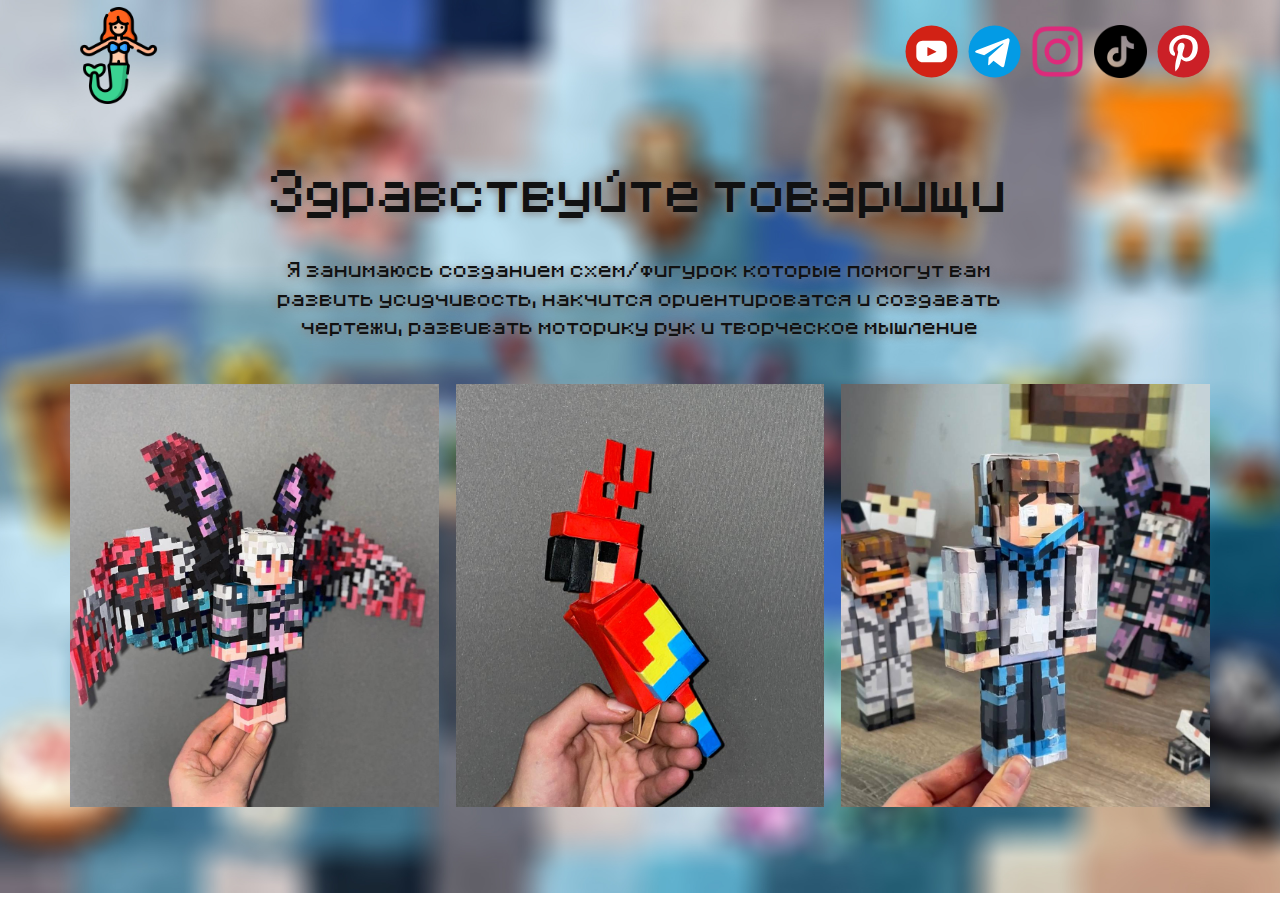
<file: index.html>
<!DOCTYPE html>
<html style="font-size: 16px;" lang="ru"><head>
    <meta name="viewport" content="width=device-width, initial-scale=1.0">
    <meta charset="utf-8">
    <meta name="keywords" content="Здравствуйте товарищи​">
    <meta name="description" content="">
    <title>Главная</title>
    <link rel="stylesheet" href="nicepage.css" media="screen">
<link rel="stylesheet" href="Главная.css" media="screen">
    <script class="u-script" type="text/javascript" src="jquery.js" defer=""></script>
    <script class="u-script" type="text/javascript" src="nicepage.js" defer=""></script>
    <meta name="generator" content="Nicepage 6.7.6, nicepage.com">
    
    <link id="u-theme-google-font" rel="stylesheet" href="https://fonts.googleapis.com/css?family=Roboto:100,100i,300,300i,400,400i,500,500i,700,700i,900,900i|Open+Sans:300,300i,400,400i,500,500i,600,600i,700,700i,800,800i">
    
    
    
    <script type="application/ld+json">{
		"@context": "http://schema.org",
		"@type": "Organization",
		"name": "",
		"logo": "images/mermaid.png",
		"sameAs": [
				"https://www.youtube.com/@arielkhz",
				"https://t.me/arielkhz",
				"https://www.instagram.com/arielkhz?igsh=MWpjdHRtMmgzNzV3dw%3D%3D&utm_source=qr",
				"https://www.tiktok.com/@arielkhz",
				"https://nl.pinterest.com/arielkhz"
		]
}</script>
    <meta name="theme-color" content="#478ac9">
    <meta property="og:title" content="Главная">
    <meta property="og:type" content="website">
  <meta data-intl-tel-input-cdn-path="intlTelInput/"></head>
  <body data-home-page="Главная.html" data-home-page-title="Главная" data-path-to-root="./" data-include-products="false" class="u-body u-overlap u-overlap-transparent u-xl-mode" data-lang="ru"><header class="u-align-center-sm u-align-center-xs u-clearfix u-gradient u-header u-header" id="sec-fe0e"><div class="u-clearfix u-sheet u-sheet-1">
        <a href="https://nicepage.com" class="u-image u-logo u-image-1" data-image-width="512" data-image-height="512">
          <img src="images/mermaid.png" class="u-logo-image u-logo-image-1">
        </a>
        <nav class="u-align-left u-menu u-menu-dropdown u-offcanvas u-menu-1">
          <div class="menu-collapse" style="font-size: 1rem;">
            <a class="u-button-style u-nav-link" href="#">
              <svg class="u-svg-link" preserveAspectRatio="xMidYMin slice" viewBox="0 0 302 302" style=""><use xmlns:xlink="http://www.w3.org/1999/xlink" xlink:href="#svg-8a8f"></use></svg>
              <svg xmlns="http://www.w3.org/2000/svg" xmlns:xlink="http://www.w3.org/1999/xlink" version="1.1" id="svg-8a8f" x="0px" y="0px" viewBox="0 0 302 302" style="enable-background:new 0 0 302 302;" xml:space="preserve" class="u-svg-content"><g><rect y="36" width="302" height="30"></rect><rect y="236" width="302" height="30"></rect><rect y="136" width="302" height="30"></rect>
</g><g></g><g></g><g></g><g></g><g></g><g></g><g></g><g></g><g></g><g></g><g></g><g></g><g></g><g></g><g></g></svg>
            </a>
          </div>
          <div class="u-custom-menu u-nav-container"></div>
          <div class="u-custom-menu u-nav-container-collapse">
            <div class="u-align-center u-black u-container-style u-inner-container-layout u-opacity u-opacity-95 u-sidenav">
              <div class="u-sidenav-overflow">
                <div class="u-menu-close"></div>
                <ul class="u-align-center u-nav u-popupmenu-items u-unstyled u-nav-1"><li class="u-nav-item"><a class="u-button-style u-nav-link" href="Главная.html">Главная</a>
</li><li class="u-nav-item"><a class="u-button-style u-nav-link" href="О-нас.html">О нас</a>
</li><li class="u-nav-item"><a class="u-button-style u-nav-link" href="Контакты.html">Контакты</a>
</li></ul>
              </div>
            </div>
            <div class="u-black u-menu-overlay u-opacity u-opacity-70"></div>
          </div>
        </nav>
        <div class="u-social-icons u-spacing-10 u-social-icons-1">
          <a class="u-social-url" target="_blank" data-type="YouTube" title="youtube" href="https://www.youtube.com/@arielkhz"><span class="u-icon u-social-icon u-social-youtube u-icon-1"><svg class="u-svg-link" preserveAspectRatio="xMidYMin slice" viewBox="0 0 112 112" style=""><use xmlns:xlink="http://www.w3.org/1999/xlink" xlink:href="#svg-2f35"></use></svg><svg class="u-svg-content" viewBox="0 0 112 112" x="0" y="0" id="svg-2f35"><circle fill="currentColor" cx="56.1" cy="56.1" r="55"></circle><path fill="#FFFFFF" d="M74.9,33.3H37.3c-7.4,0-13.4,6-13.4,13.4v18.8c0,7.4,6,13.4,13.4,13.4h37.6c7.4,0,13.4-6,13.4-13.4V46.7 C88.3,39.3,82.3,33.3,74.9,33.3L74.9,33.3z M65.9,57l-17.6,8.4c-0.5,0.2-1-0.1-1-0.6V47.5c0-0.5,0.6-0.9,1-0.6l17.6,8.9 C66.4,56,66.4,56.8,65.9,57L65.9,57z"></path></svg></span>
          </a>
          <a class="u-social-url" target="_blank" data-type="Telegram" title="telegram" href="https://t.me/arielkhz"><span class="u-icon u-social-icon u-social-telegram u-icon-2"><svg class="u-svg-link" preserveAspectRatio="xMidYMin slice" viewBox="0 0 112 112" style=""><use xmlns:xlink="http://www.w3.org/1999/xlink" xlink:href="#svg-593b"></use></svg><svg class="u-svg-content" viewBox="0 0 112 112" x="0" y="0" id="svg-593b"><circle fill="currentColor" cx="56.1" cy="56.1" r="55"></circle><path fill="#FFFFFF" d="M18.4,53.2l64.7-24.9c3-1.1,5.6,0.7,4.7,5.3l0,0l-11,51.8c-0.8,3.7-3,4.6-6.1,2.8L53.9,75.8l-8.1,7.8
	c-0.9,0.9-1.7,1.6-3.4,1.6l1.2-17l31.1-28c1.4-1.2-0.3-1.9-2.1-0.7L34.2,63.7l-16.6-5.2C14,57.4,14,54.9,18.4,53.2L18.4,53.2z"></path></svg></span>
          </a>
          <a class="u-social-url" title="instagram" target="_blank" href="https://www.instagram.com/arielkhz?igsh=MWpjdHRtMmgzNzV3dw%3D%3D&amp;utm_source=qr"><span class="u-file-icon u-icon u-social-icon u-social-instagram u-icon-3"><img src="images/15047337.png" alt=""></span>
          </a>
          <a class="u-social-url" target="_blank" data-type="Custom" title="tiktok" href="https://www.tiktok.com/@arielkhz"><span class="u-file-icon u-icon u-social-custom u-social-icon u-icon-4"><img src="images/15047068.png" alt=""></span>
          </a>
          <a class="u-social-url" target="_blank" data-type="Pinterest" title="Pinterest" href="https://nl.pinterest.com/arielkhz"><span class="u-icon u-social-icon u-social-pinterest u-icon-5"><svg class="u-svg-link" preserveAspectRatio="xMidYMin slice" viewBox="0 0 112 112" style=""><use xmlns:xlink="http://www.w3.org/1999/xlink" xlink:href="#svg-01f3"></use></svg><svg class="u-svg-content" viewBox="0 0 112 112" x="0" y="0" id="svg-01f3"><circle fill="currentColor" cx="56.1" cy="56.1" r="55"></circle><path fill="#FFFFFF" d="M61.1,76.9c-4.7-0.3-6.7-2.7-10.3-5c-2,10.7-4.6,20.9-11.9,26.2c-2.2-16.1,3.3-28.2,5.9-41
      c-4.4-7.5,0.6-22.5,9.9-18.8c11.6,4.6-10,27.8,4.4,30.7C74.2,72,80.3,42.8,71,33.4C57.5,19.6,31.7,33,34.9,52.6
      c0.8,4.8,5.8,6.2,2,12.9c-8.7-1.9-11.2-8.8-10.9-17.8C26.5,32.8,39.3,22.5,52.2,21c16.3-1.9,31.6,5.9,33.7,21.2
      C88.2,59.5,78.6,78.2,61.1,76.9z"></path></svg></span>
          </a>
        </div>
      </div></header>
    <section class="u-align-center u-clearfix u-container-align-center u-image u-section-1" id="sec-44cb" data-image-width="2400" data-image-height="1350">
      <div class="u-clearfix u-sheet u-sheet-1">
        <h2 class="u-align-center u-custom-font u-text u-text-default u-text-1">Здравствуйте товарищи </h2>
        <p class="u-align-center u-custom-font u-text u-text-2">Я занимаюсь созданием схем/фигурок которые помогут вам развить усидчивость, накчится ориентироватся и создавать чертежи, развивать моторику рук и творческое мышление </p>
        <div class="u-expanded-width u-gallery u-layout-grid u-lightbox u-show-text-on-hover u-gallery-1">
          <div class="u-gallery-inner u-gallery-inner-1">
            <div class="u-effect-fade u-gallery-item">
              <div class="u-back-slide" data-image-width="1280" data-image-height="1280">
                <img class="u-back-image u-expanded" src="images/IMG_7006.JPG">
              </div>
              <div class="u-over-slide u-shading u-over-slide-1"></div>
            </div>
            <div class="u-effect-fade u-gallery-item">
              <div class="u-back-slide" data-image-width="960" data-image-height="1280">
                <img class="u-back-image u-expanded" src="images/IMG_7007.JPG">
              </div>
              <div class="u-over-slide u-shading u-over-slide-2"></div>
            </div>
            <div class="u-effect-fade u-gallery-item">
              <div class="u-back-slide" data-image-width="1023" data-image-height="1280">
                <img class="u-back-image u-expanded" src="images/IMG_7005.JPG">
              </div>
              <div class="u-over-slide u-shading u-over-slide-3"></div>
            </div>
          </div>
        </div>
      </div>
    </section>
    
    
    
    
    
  
</body></html>
</file>
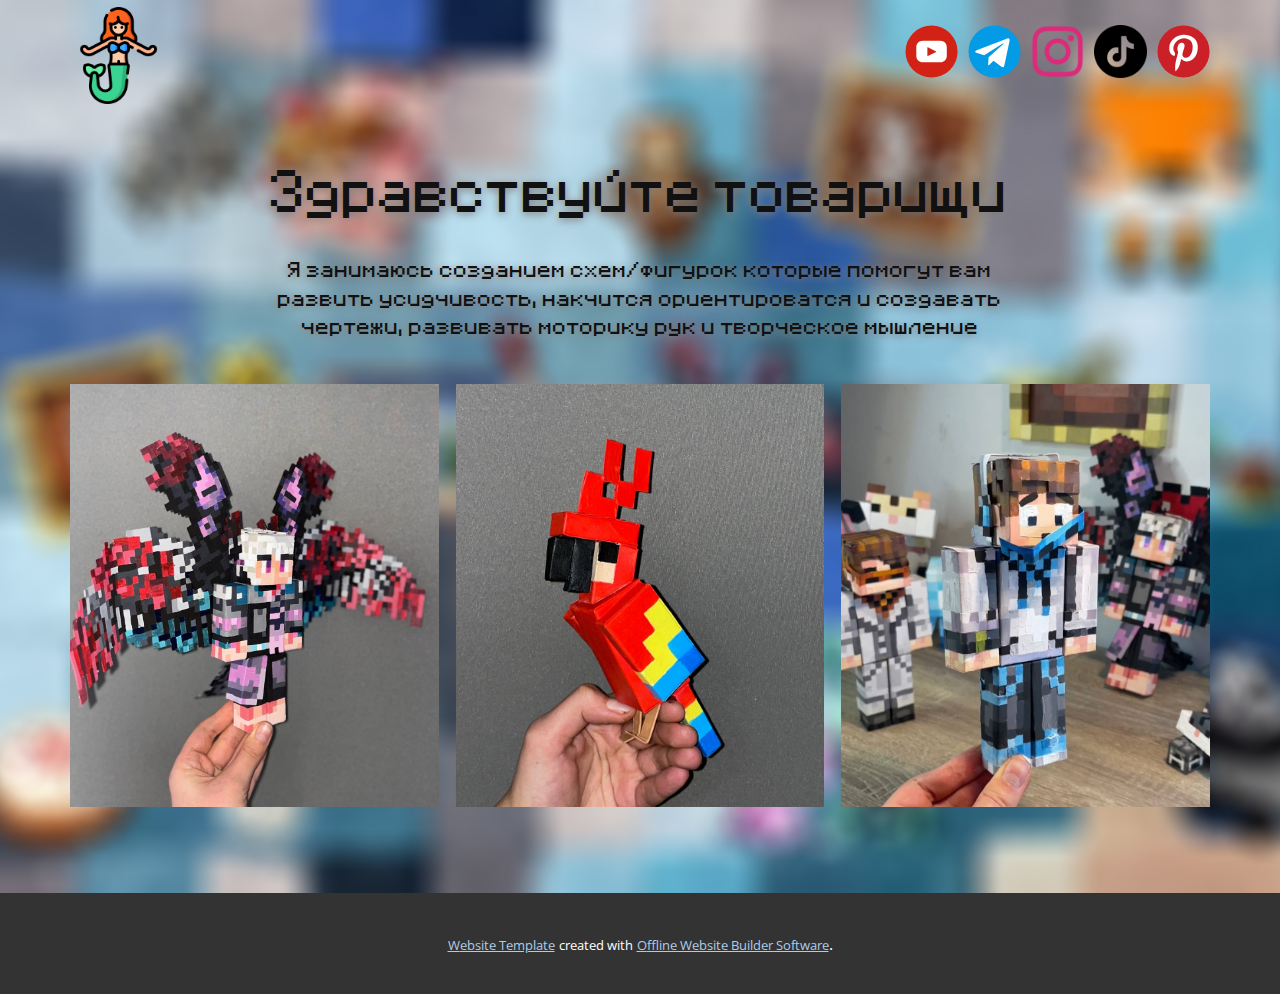
<file: Главная.html>
<!DOCTYPE html>
<html style="font-size: 16px;" lang="ru"><head>
    <meta name="viewport" content="width=device-width, initial-scale=1.0">
    <meta charset="utf-8">
    <meta name="keywords" content="Здравствуйте товарищи​">
    <meta name="description" content="">
    <title>Главная</title>
    <link rel="stylesheet" href="nicepage.css" media="screen">
<link rel="stylesheet" href="Главная.css" media="screen">
    <script class="u-script" type="text/javascript" src="jquery.js" defer=""></script>
    <script class="u-script" type="text/javascript" src="nicepage.js" defer=""></script>
    <meta name="generator" content="Nicepage 6.7.6, nicepage.com">
    
    <link id="u-theme-google-font" rel="stylesheet" href="https://fonts.googleapis.com/css?family=Roboto:100,100i,300,300i,400,400i,500,500i,700,700i,900,900i|Open+Sans:300,300i,400,400i,500,500i,600,600i,700,700i,800,800i">
    
    
    
    <script type="application/ld+json">{
		"@context": "http://schema.org",
		"@type": "Organization",
		"name": "",
		"logo": "images/mermaid.png",
		"sameAs": [
				"https://www.youtube.com/@arielkhz",
				"https://t.me/arielkhz",
				"https://www.instagram.com/arielkhz?igsh=MWpjdHRtMmgzNzV3dw%3D%3D&utm_source=qr",
				"https://www.tiktok.com/@arielkhz",
				"https://nl.pinterest.com/arielkhz"
		]
}</script>
    <meta name="theme-color" content="#478ac9">
    <meta property="og:title" content="Главная">
    <meta property="og:type" content="website">
  <meta data-intl-tel-input-cdn-path="intlTelInput/"></head>
  <body data-path-to-root="./" data-include-products="false" class="u-body u-overlap u-overlap-transparent u-xl-mode" data-lang="ru"><header class="u-align-center-sm u-align-center-xs u-clearfix u-gradient u-header u-header" id="sec-fe0e"><div class="u-clearfix u-sheet u-sheet-1">
        <a href="https://nicepage.com" class="u-image u-logo u-image-1" data-image-width="512" data-image-height="512">
          <img src="images/mermaid.png" class="u-logo-image u-logo-image-1">
        </a>
        <nav class="u-align-left u-menu u-menu-dropdown u-offcanvas u-menu-1">
          <div class="menu-collapse" style="font-size: 1rem;">
            <a class="u-button-style u-nav-link" href="#">
              <svg class="u-svg-link" preserveAspectRatio="xMidYMin slice" viewBox="0 0 302 302" style=""><use xmlns:xlink="http://www.w3.org/1999/xlink" xlink:href="#svg-8a8f"></use></svg>
              <svg xmlns="http://www.w3.org/2000/svg" xmlns:xlink="http://www.w3.org/1999/xlink" version="1.1" id="svg-8a8f" x="0px" y="0px" viewBox="0 0 302 302" style="enable-background:new 0 0 302 302;" xml:space="preserve" class="u-svg-content"><g><rect y="36" width="302" height="30"></rect><rect y="236" width="302" height="30"></rect><rect y="136" width="302" height="30"></rect>
</g><g></g><g></g><g></g><g></g><g></g><g></g><g></g><g></g><g></g><g></g><g></g><g></g><g></g><g></g><g></g></svg>
            </a>
          </div>
          <div class="u-custom-menu u-nav-container"></div>
          <div class="u-custom-menu u-nav-container-collapse">
            <div class="u-align-center u-black u-container-style u-inner-container-layout u-opacity u-opacity-95 u-sidenav">
              <div class="u-sidenav-overflow">
                <div class="u-menu-close"></div>
                <ul class="u-align-center u-nav u-popupmenu-items u-unstyled u-nav-1"><li class="u-nav-item"><a class="u-button-style u-nav-link" href="Главная.html">Главная</a>
</li><li class="u-nav-item"><a class="u-button-style u-nav-link" href="О-нас.html">О нас</a>
</li><li class="u-nav-item"><a class="u-button-style u-nav-link" href="Контакты.html">Контакты</a>
</li></ul>
              </div>
            </div>
            <div class="u-black u-menu-overlay u-opacity u-opacity-70"></div>
          </div>
        </nav>
        <div class="u-social-icons u-spacing-10 u-social-icons-1">
          <a class="u-social-url" target="_blank" data-type="YouTube" title="youtube" href="https://www.youtube.com/@arielkhz"><span class="u-icon u-social-icon u-social-youtube u-icon-1"><svg class="u-svg-link" preserveAspectRatio="xMidYMin slice" viewBox="0 0 112 112" style=""><use xmlns:xlink="http://www.w3.org/1999/xlink" xlink:href="#svg-2f35"></use></svg><svg class="u-svg-content" viewBox="0 0 112 112" x="0" y="0" id="svg-2f35"><circle fill="currentColor" cx="56.1" cy="56.1" r="55"></circle><path fill="#FFFFFF" d="M74.9,33.3H37.3c-7.4,0-13.4,6-13.4,13.4v18.8c0,7.4,6,13.4,13.4,13.4h37.6c7.4,0,13.4-6,13.4-13.4V46.7 C88.3,39.3,82.3,33.3,74.9,33.3L74.9,33.3z M65.9,57l-17.6,8.4c-0.5,0.2-1-0.1-1-0.6V47.5c0-0.5,0.6-0.9,1-0.6l17.6,8.9 C66.4,56,66.4,56.8,65.9,57L65.9,57z"></path></svg></span>
          </a>
          <a class="u-social-url" target="_blank" data-type="Telegram" title="telegram" href="https://t.me/arielkhz"><span class="u-icon u-social-icon u-social-telegram u-icon-2"><svg class="u-svg-link" preserveAspectRatio="xMidYMin slice" viewBox="0 0 112 112" style=""><use xmlns:xlink="http://www.w3.org/1999/xlink" xlink:href="#svg-593b"></use></svg><svg class="u-svg-content" viewBox="0 0 112 112" x="0" y="0" id="svg-593b"><circle fill="currentColor" cx="56.1" cy="56.1" r="55"></circle><path fill="#FFFFFF" d="M18.4,53.2l64.7-24.9c3-1.1,5.6,0.7,4.7,5.3l0,0l-11,51.8c-0.8,3.7-3,4.6-6.1,2.8L53.9,75.8l-8.1,7.8
	c-0.9,0.9-1.7,1.6-3.4,1.6l1.2-17l31.1-28c1.4-1.2-0.3-1.9-2.1-0.7L34.2,63.7l-16.6-5.2C14,57.4,14,54.9,18.4,53.2L18.4,53.2z"></path></svg></span>
          </a>
          <a class="u-social-url" title="instagram" target="_blank" href="https://www.instagram.com/arielkhz?igsh=MWpjdHRtMmgzNzV3dw%3D%3D&amp;utm_source=qr"><span class="u-file-icon u-icon u-social-icon u-social-instagram u-icon-3"><img src="images/15047337.png" alt=""></span>
          </a>
          <a class="u-social-url" target="_blank" data-type="Custom" title="tiktok" href="https://www.tiktok.com/@arielkhz"><span class="u-file-icon u-icon u-social-custom u-social-icon u-icon-4"><img src="images/15047068.png" alt=""></span>
          </a>
          <a class="u-social-url" target="_blank" data-type="Pinterest" title="Pinterest" href="https://nl.pinterest.com/arielkhz"><span class="u-icon u-social-icon u-social-pinterest u-icon-5"><svg class="u-svg-link" preserveAspectRatio="xMidYMin slice" viewBox="0 0 112 112" style=""><use xmlns:xlink="http://www.w3.org/1999/xlink" xlink:href="#svg-01f3"></use></svg><svg class="u-svg-content" viewBox="0 0 112 112" x="0" y="0" id="svg-01f3"><circle fill="currentColor" cx="56.1" cy="56.1" r="55"></circle><path fill="#FFFFFF" d="M61.1,76.9c-4.7-0.3-6.7-2.7-10.3-5c-2,10.7-4.6,20.9-11.9,26.2c-2.2-16.1,3.3-28.2,5.9-41
      c-4.4-7.5,0.6-22.5,9.9-18.8c11.6,4.6-10,27.8,4.4,30.7C74.2,72,80.3,42.8,71,33.4C57.5,19.6,31.7,33,34.9,52.6
      c0.8,4.8,5.8,6.2,2,12.9c-8.7-1.9-11.2-8.8-10.9-17.8C26.5,32.8,39.3,22.5,52.2,21c16.3-1.9,31.6,5.9,33.7,21.2
      C88.2,59.5,78.6,78.2,61.1,76.9z"></path></svg></span>
          </a>
        </div>
      </div></header>
    <section class="u-align-center u-clearfix u-container-align-center u-image u-section-1" id="sec-44cb" data-image-width="2400" data-image-height="1350">
      <div class="u-clearfix u-sheet u-sheet-1">
        <h2 class="u-align-center u-custom-font u-text u-text-default u-text-1">Здравствуйте товарищи </h2>
        <p class="u-align-center u-custom-font u-text u-text-2">Я занимаюсь созданием схем/фигурок которые помогут вам развить усидчивость, накчится ориентироватся и создавать чертежи, развивать моторику рук и творческое мышление </p>
        <div class="u-expanded-width u-gallery u-layout-grid u-lightbox u-show-text-on-hover u-gallery-1">
          <div class="u-gallery-inner u-gallery-inner-1">
            <div class="u-effect-fade u-gallery-item">
              <div class="u-back-slide" data-image-width="1280" data-image-height="1280">
                <img class="u-back-image u-expanded" src="images/IMG_7006.JPG">
              </div>
              <div class="u-over-slide u-shading u-over-slide-1"></div>
            </div>
            <div class="u-effect-fade u-gallery-item">
              <div class="u-back-slide" data-image-width="960" data-image-height="1280">
                <img class="u-back-image u-expanded" src="images/IMG_7007.JPG">
              </div>
              <div class="u-over-slide u-shading u-over-slide-2"></div>
            </div>
            <div class="u-effect-fade u-gallery-item">
              <div class="u-back-slide" data-image-width="1023" data-image-height="1280">
                <img class="u-back-image u-expanded" src="images/IMG_7005.JPG">
              </div>
              <div class="u-over-slide u-shading u-over-slide-3"></div>
            </div>
          </div>
        </div>
      </div>
    </section>
    
    
    
    
    <section class="u-backlink u-clearfix u-grey-80">
      <a class="u-link" href="https://nicepage.com/website-templates" target="_blank">
        <span>Website Template</span>
      </a>
      <p class="u-text">
        <span>created with</span>
      </p>
      <a class="u-link" href="" target="_blank">
        <span>Offline Website Builder Software</span>
      </a>. 
    </section>
  
</body></html>
</file>
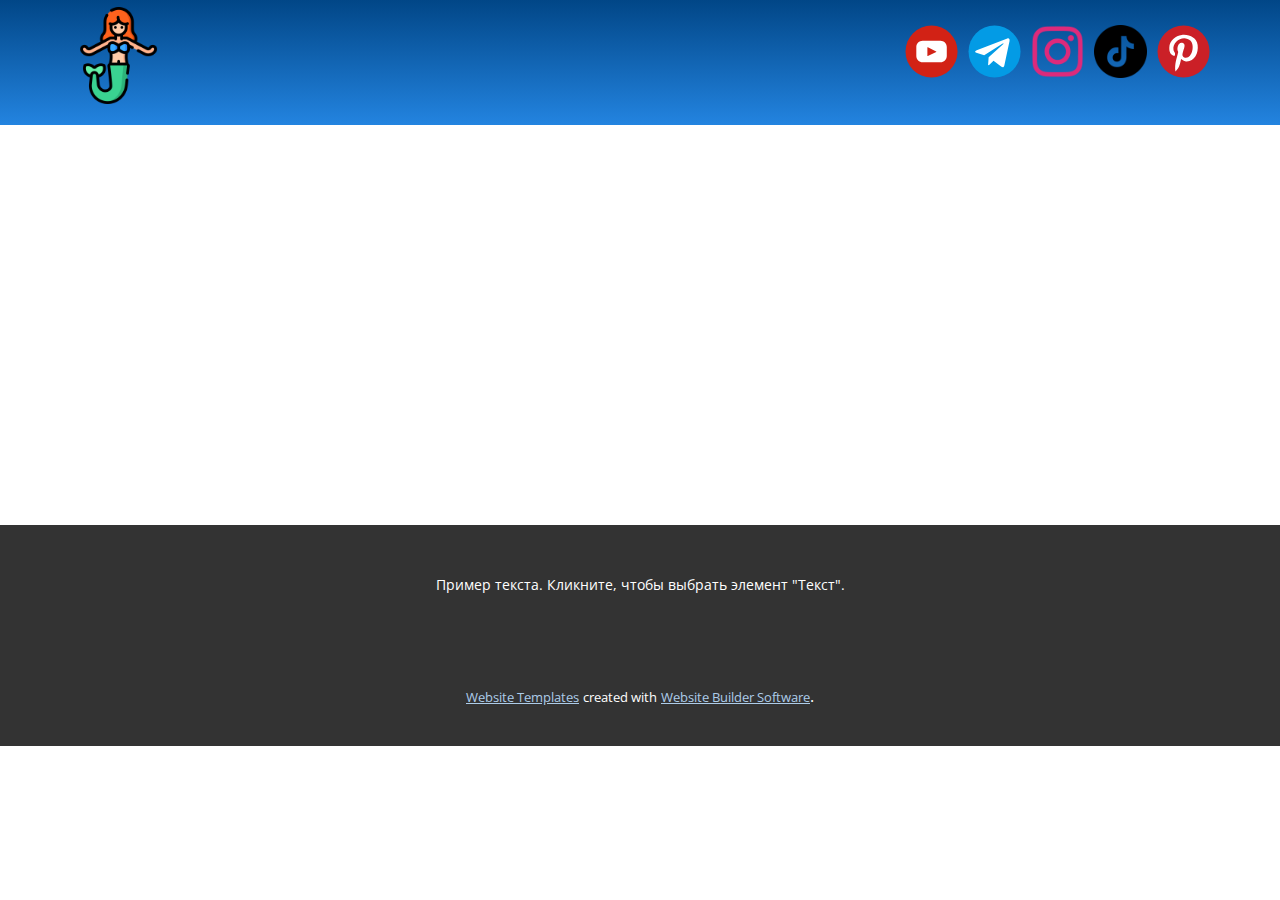
<file: Контакты.html>
<!DOCTYPE html>
<html style="font-size: 16px;" lang="ru"><head>
    <meta name="viewport" content="width=device-width, initial-scale=1.0">
    <meta charset="utf-8">
    <meta name="keywords" content="">
    <meta name="description" content="">
    <title>Контакты</title>
    <link rel="stylesheet" href="nicepage.css" media="screen">
<link rel="stylesheet" href="Контакты.css" media="screen">
    <script class="u-script" type="text/javascript" src="jquery.js" defer=""></script>
    <script class="u-script" type="text/javascript" src="nicepage.js" defer=""></script>
    <meta name="generator" content="Nicepage 6.7.6, nicepage.com">
    <link id="u-theme-google-font" rel="stylesheet" href="https://fonts.googleapis.com/css?family=Roboto:100,100i,300,300i,400,400i,500,500i,700,700i,900,900i|Open+Sans:300,300i,400,400i,500,500i,600,600i,700,700i,800,800i">
    
    
    
    <script type="application/ld+json">{
		"@context": "http://schema.org",
		"@type": "Organization",
		"name": "",
		"logo": "images/mermaid.png",
		"sameAs": [
				"https://www.youtube.com/@arielkhz",
				"https://t.me/arielkhz",
				"https://www.instagram.com/arielkhz?igsh=MWpjdHRtMmgzNzV3dw%3D%3D&utm_source=qr",
				"https://www.tiktok.com/@arielkhz",
				"https://nl.pinterest.com/arielkhz"
		]
}</script>
    <meta name="theme-color" content="#478ac9">
    <meta property="og:title" content="Контакты">
    <meta property="og:type" content="website">
  <meta data-intl-tel-input-cdn-path="intlTelInput/"></head>
  <body data-path-to-root="./" data-include-products="false" class="u-body u-xl-mode" data-lang="ru"><header class="u-align-center-sm u-align-center-xs u-clearfix u-gradient u-header u-header" id="sec-fe0e"><div class="u-clearfix u-sheet u-sheet-1">
        <a href="https://nicepage.com" class="u-image u-logo u-image-1" data-image-width="512" data-image-height="512">
          <img src="images/mermaid.png" class="u-logo-image u-logo-image-1">
        </a>
        <nav class="u-align-left u-menu u-menu-dropdown u-offcanvas u-menu-1">
          <div class="menu-collapse" style="font-size: 1rem;">
            <a class="u-button-style u-nav-link" href="#">
              <svg class="u-svg-link" preserveAspectRatio="xMidYMin slice" viewBox="0 0 302 302" style=""><use xmlns:xlink="http://www.w3.org/1999/xlink" xlink:href="#svg-8a8f"></use></svg>
              <svg xmlns="http://www.w3.org/2000/svg" xmlns:xlink="http://www.w3.org/1999/xlink" version="1.1" id="svg-8a8f" x="0px" y="0px" viewBox="0 0 302 302" style="enable-background:new 0 0 302 302;" xml:space="preserve" class="u-svg-content"><g><rect y="36" width="302" height="30"></rect><rect y="236" width="302" height="30"></rect><rect y="136" width="302" height="30"></rect>
</g><g></g><g></g><g></g><g></g><g></g><g></g><g></g><g></g><g></g><g></g><g></g><g></g><g></g><g></g><g></g></svg>
            </a>
          </div>
          <div class="u-custom-menu u-nav-container"></div>
          <div class="u-custom-menu u-nav-container-collapse">
            <div class="u-align-center u-black u-container-style u-inner-container-layout u-opacity u-opacity-95 u-sidenav">
              <div class="u-sidenav-overflow">
                <div class="u-menu-close"></div>
                <ul class="u-align-center u-nav u-popupmenu-items u-unstyled u-nav-1"><li class="u-nav-item"><a class="u-button-style u-nav-link" href="Главная.html">Главная</a>
</li><li class="u-nav-item"><a class="u-button-style u-nav-link" href="О-нас.html">О нас</a>
</li><li class="u-nav-item"><a class="u-button-style u-nav-link" href="Контакты.html">Контакты</a>
</li></ul>
              </div>
            </div>
            <div class="u-black u-menu-overlay u-opacity u-opacity-70"></div>
          </div>
        </nav>
        <div class="u-social-icons u-spacing-10 u-social-icons-1">
          <a class="u-social-url" target="_blank" data-type="YouTube" title="youtube" href="https://www.youtube.com/@arielkhz"><span class="u-icon u-social-icon u-social-youtube u-icon-1"><svg class="u-svg-link" preserveAspectRatio="xMidYMin slice" viewBox="0 0 112 112" style=""><use xmlns:xlink="http://www.w3.org/1999/xlink" xlink:href="#svg-2f35"></use></svg><svg class="u-svg-content" viewBox="0 0 112 112" x="0" y="0" id="svg-2f35"><circle fill="currentColor" cx="56.1" cy="56.1" r="55"></circle><path fill="#FFFFFF" d="M74.9,33.3H37.3c-7.4,0-13.4,6-13.4,13.4v18.8c0,7.4,6,13.4,13.4,13.4h37.6c7.4,0,13.4-6,13.4-13.4V46.7 C88.3,39.3,82.3,33.3,74.9,33.3L74.9,33.3z M65.9,57l-17.6,8.4c-0.5,0.2-1-0.1-1-0.6V47.5c0-0.5,0.6-0.9,1-0.6l17.6,8.9 C66.4,56,66.4,56.8,65.9,57L65.9,57z"></path></svg></span>
          </a>
          <a class="u-social-url" target="_blank" data-type="Telegram" title="telegram" href="https://t.me/arielkhz"><span class="u-icon u-social-icon u-social-telegram u-icon-2"><svg class="u-svg-link" preserveAspectRatio="xMidYMin slice" viewBox="0 0 112 112" style=""><use xmlns:xlink="http://www.w3.org/1999/xlink" xlink:href="#svg-593b"></use></svg><svg class="u-svg-content" viewBox="0 0 112 112" x="0" y="0" id="svg-593b"><circle fill="currentColor" cx="56.1" cy="56.1" r="55"></circle><path fill="#FFFFFF" d="M18.4,53.2l64.7-24.9c3-1.1,5.6,0.7,4.7,5.3l0,0l-11,51.8c-0.8,3.7-3,4.6-6.1,2.8L53.9,75.8l-8.1,7.8
	c-0.9,0.9-1.7,1.6-3.4,1.6l1.2-17l31.1-28c1.4-1.2-0.3-1.9-2.1-0.7L34.2,63.7l-16.6-5.2C14,57.4,14,54.9,18.4,53.2L18.4,53.2z"></path></svg></span>
          </a>
          <a class="u-social-url" title="instagram" target="_blank" href="https://www.instagram.com/arielkhz?igsh=MWpjdHRtMmgzNzV3dw%3D%3D&amp;utm_source=qr"><span class="u-file-icon u-icon u-social-icon u-social-instagram u-icon-3"><img src="images/15047337.png" alt=""></span>
          </a>
          <a class="u-social-url" target="_blank" data-type="Custom" title="tiktok" href="https://www.tiktok.com/@arielkhz"><span class="u-file-icon u-icon u-social-custom u-social-icon u-icon-4"><img src="images/15047068.png" alt=""></span>
          </a>
          <a class="u-social-url" target="_blank" data-type="Pinterest" title="Pinterest" href="https://nl.pinterest.com/arielkhz"><span class="u-icon u-social-icon u-social-pinterest u-icon-5"><svg class="u-svg-link" preserveAspectRatio="xMidYMin slice" viewBox="0 0 112 112" style=""><use xmlns:xlink="http://www.w3.org/1999/xlink" xlink:href="#svg-01f3"></use></svg><svg class="u-svg-content" viewBox="0 0 112 112" x="0" y="0" id="svg-01f3"><circle fill="currentColor" cx="56.1" cy="56.1" r="55"></circle><path fill="#FFFFFF" d="M61.1,76.9c-4.7-0.3-6.7-2.7-10.3-5c-2,10.7-4.6,20.9-11.9,26.2c-2.2-16.1,3.3-28.2,5.9-41
      c-4.4-7.5,0.6-22.5,9.9-18.8c11.6,4.6-10,27.8,4.4,30.7C74.2,72,80.3,42.8,71,33.4C57.5,19.6,31.7,33,34.9,52.6
      c0.8,4.8,5.8,6.2,2,12.9c-8.7-1.9-11.2-8.8-10.9-17.8C26.5,32.8,39.3,22.5,52.2,21c16.3-1.9,31.6,5.9,33.7,21.2
      C88.2,59.5,78.6,78.2,61.1,76.9z"></path></svg></span>
          </a>
        </div>
      </div></header>
    <section class="u-clearfix u-section-1" id="sec-ff56">
      <div class="u-clearfix u-sheet u-sheet-1"></div>
    </section>
    
    
    
    <footer class="u-align-center u-clearfix u-footer u-grey-80 u-footer" id="sec-68fe"><div class="u-clearfix u-sheet u-sheet-1">
        <p class="u-small-text u-text u-text-variant u-text-1">Пример текста. Кликните, чтобы выбрать элемент "Текст".</p>
      </div></footer>
    <section class="u-backlink u-clearfix u-grey-80">
      <a class="u-link" href="https://nicepage.com/website-templates" target="_blank">
        <span>Website Templates</span>
      </a>
      <p class="u-text">
        <span>created with</span>
      </p>
      <a class="u-link" href="" target="_blank">
        <span>Website Builder Software</span>
      </a>. 
    </section>
  
</body></html>
</file>
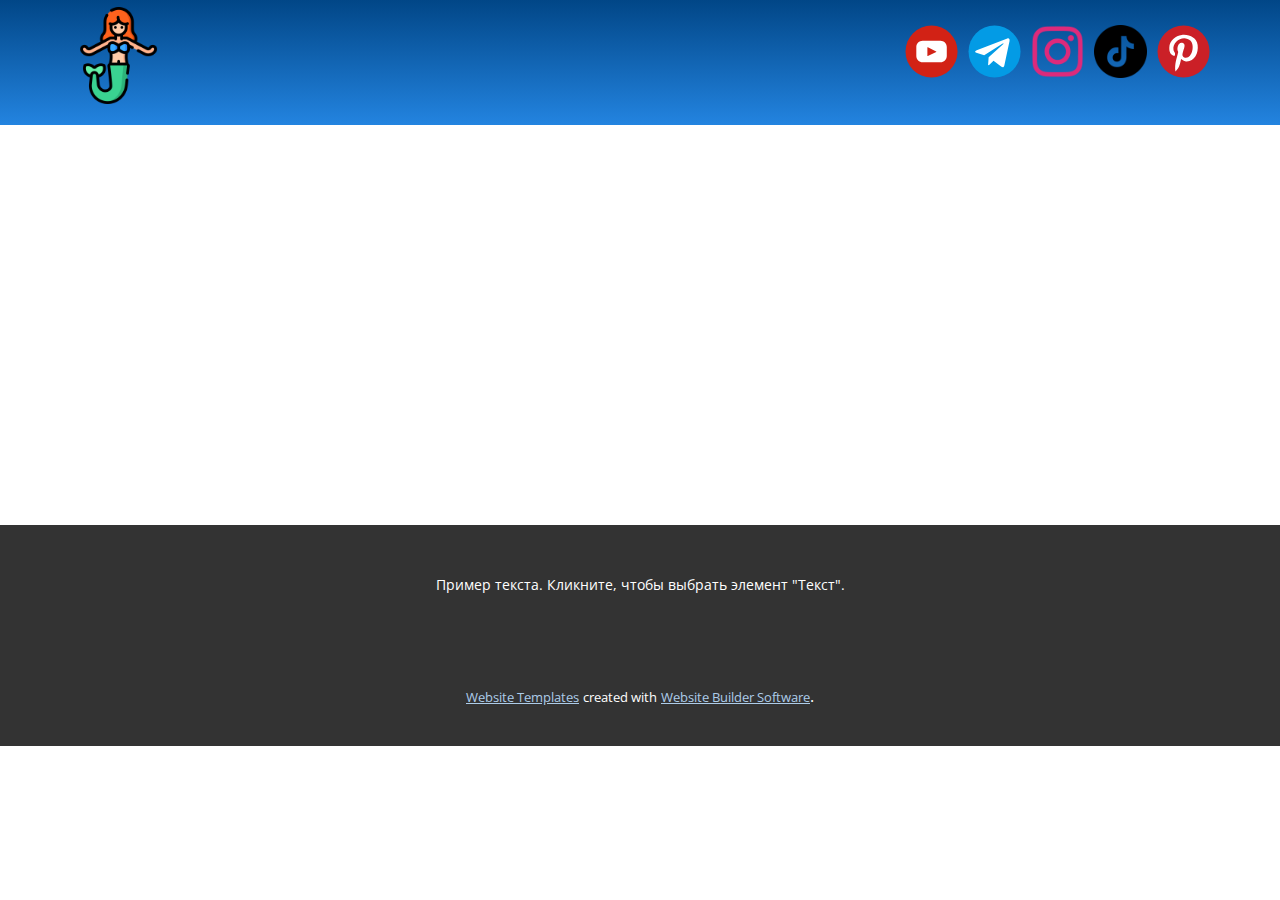
<file: О-нас.html>
<!DOCTYPE html>
<html style="font-size: 16px;" lang="ru"><head>
    <meta name="viewport" content="width=device-width, initial-scale=1.0">
    <meta charset="utf-8">
    <meta name="keywords" content="">
    <meta name="description" content="">
    <title>О нас</title>
    <link rel="stylesheet" href="nicepage.css" media="screen">
<link rel="stylesheet" href="О-нас.css" media="screen">
    <script class="u-script" type="text/javascript" src="jquery.js" defer=""></script>
    <script class="u-script" type="text/javascript" src="nicepage.js" defer=""></script>
    <meta name="generator" content="Nicepage 6.7.6, nicepage.com">
    <link id="u-theme-google-font" rel="stylesheet" href="https://fonts.googleapis.com/css?family=Roboto:100,100i,300,300i,400,400i,500,500i,700,700i,900,900i|Open+Sans:300,300i,400,400i,500,500i,600,600i,700,700i,800,800i">
    
    
    
    <script type="application/ld+json">{
		"@context": "http://schema.org",
		"@type": "Organization",
		"name": "",
		"logo": "images/mermaid.png",
		"sameAs": [
				"https://www.youtube.com/@arielkhz",
				"https://t.me/arielkhz",
				"https://www.instagram.com/arielkhz?igsh=MWpjdHRtMmgzNzV3dw%3D%3D&utm_source=qr",
				"https://www.tiktok.com/@arielkhz",
				"https://nl.pinterest.com/arielkhz"
		]
}</script>
    <meta name="theme-color" content="#478ac9">
    <meta property="og:title" content="О нас">
    <meta property="og:type" content="website">
  <meta data-intl-tel-input-cdn-path="intlTelInput/"></head>
  <body data-path-to-root="./" data-include-products="false" class="u-body u-xl-mode" data-lang="ru"><header class="u-align-center-sm u-align-center-xs u-clearfix u-gradient u-header u-header" id="sec-fe0e"><div class="u-clearfix u-sheet u-sheet-1">
        <a href="https://nicepage.com" class="u-image u-logo u-image-1" data-image-width="512" data-image-height="512">
          <img src="images/mermaid.png" class="u-logo-image u-logo-image-1">
        </a>
        <nav class="u-align-left u-menu u-menu-dropdown u-offcanvas u-menu-1">
          <div class="menu-collapse" style="font-size: 1rem;">
            <a class="u-button-style u-nav-link" href="#">
              <svg class="u-svg-link" preserveAspectRatio="xMidYMin slice" viewBox="0 0 302 302" style=""><use xmlns:xlink="http://www.w3.org/1999/xlink" xlink:href="#svg-8a8f"></use></svg>
              <svg xmlns="http://www.w3.org/2000/svg" xmlns:xlink="http://www.w3.org/1999/xlink" version="1.1" id="svg-8a8f" x="0px" y="0px" viewBox="0 0 302 302" style="enable-background:new 0 0 302 302;" xml:space="preserve" class="u-svg-content"><g><rect y="36" width="302" height="30"></rect><rect y="236" width="302" height="30"></rect><rect y="136" width="302" height="30"></rect>
</g><g></g><g></g><g></g><g></g><g></g><g></g><g></g><g></g><g></g><g></g><g></g><g></g><g></g><g></g><g></g></svg>
            </a>
          </div>
          <div class="u-custom-menu u-nav-container"></div>
          <div class="u-custom-menu u-nav-container-collapse">
            <div class="u-align-center u-black u-container-style u-inner-container-layout u-opacity u-opacity-95 u-sidenav">
              <div class="u-sidenav-overflow">
                <div class="u-menu-close"></div>
                <ul class="u-align-center u-nav u-popupmenu-items u-unstyled u-nav-1"><li class="u-nav-item"><a class="u-button-style u-nav-link" href="Главная.html">Главная</a>
</li><li class="u-nav-item"><a class="u-button-style u-nav-link" href="О-нас.html">О нас</a>
</li><li class="u-nav-item"><a class="u-button-style u-nav-link" href="Контакты.html">Контакты</a>
</li></ul>
              </div>
            </div>
            <div class="u-black u-menu-overlay u-opacity u-opacity-70"></div>
          </div>
        </nav>
        <div class="u-social-icons u-spacing-10 u-social-icons-1">
          <a class="u-social-url" target="_blank" data-type="YouTube" title="youtube" href="https://www.youtube.com/@arielkhz"><span class="u-icon u-social-icon u-social-youtube u-icon-1"><svg class="u-svg-link" preserveAspectRatio="xMidYMin slice" viewBox="0 0 112 112" style=""><use xmlns:xlink="http://www.w3.org/1999/xlink" xlink:href="#svg-2f35"></use></svg><svg class="u-svg-content" viewBox="0 0 112 112" x="0" y="0" id="svg-2f35"><circle fill="currentColor" cx="56.1" cy="56.1" r="55"></circle><path fill="#FFFFFF" d="M74.9,33.3H37.3c-7.4,0-13.4,6-13.4,13.4v18.8c0,7.4,6,13.4,13.4,13.4h37.6c7.4,0,13.4-6,13.4-13.4V46.7 C88.3,39.3,82.3,33.3,74.9,33.3L74.9,33.3z M65.9,57l-17.6,8.4c-0.5,0.2-1-0.1-1-0.6V47.5c0-0.5,0.6-0.9,1-0.6l17.6,8.9 C66.4,56,66.4,56.8,65.9,57L65.9,57z"></path></svg></span>
          </a>
          <a class="u-social-url" target="_blank" data-type="Telegram" title="telegram" href="https://t.me/arielkhz"><span class="u-icon u-social-icon u-social-telegram u-icon-2"><svg class="u-svg-link" preserveAspectRatio="xMidYMin slice" viewBox="0 0 112 112" style=""><use xmlns:xlink="http://www.w3.org/1999/xlink" xlink:href="#svg-593b"></use></svg><svg class="u-svg-content" viewBox="0 0 112 112" x="0" y="0" id="svg-593b"><circle fill="currentColor" cx="56.1" cy="56.1" r="55"></circle><path fill="#FFFFFF" d="M18.4,53.2l64.7-24.9c3-1.1,5.6,0.7,4.7,5.3l0,0l-11,51.8c-0.8,3.7-3,4.6-6.1,2.8L53.9,75.8l-8.1,7.8
	c-0.9,0.9-1.7,1.6-3.4,1.6l1.2-17l31.1-28c1.4-1.2-0.3-1.9-2.1-0.7L34.2,63.7l-16.6-5.2C14,57.4,14,54.9,18.4,53.2L18.4,53.2z"></path></svg></span>
          </a>
          <a class="u-social-url" title="instagram" target="_blank" href="https://www.instagram.com/arielkhz?igsh=MWpjdHRtMmgzNzV3dw%3D%3D&amp;utm_source=qr"><span class="u-file-icon u-icon u-social-icon u-social-instagram u-icon-3"><img src="images/15047337.png" alt=""></span>
          </a>
          <a class="u-social-url" target="_blank" data-type="Custom" title="tiktok" href="https://www.tiktok.com/@arielkhz"><span class="u-file-icon u-icon u-social-custom u-social-icon u-icon-4"><img src="images/15047068.png" alt=""></span>
          </a>
          <a class="u-social-url" target="_blank" data-type="Pinterest" title="Pinterest" href="https://nl.pinterest.com/arielkhz"><span class="u-icon u-social-icon u-social-pinterest u-icon-5"><svg class="u-svg-link" preserveAspectRatio="xMidYMin slice" viewBox="0 0 112 112" style=""><use xmlns:xlink="http://www.w3.org/1999/xlink" xlink:href="#svg-01f3"></use></svg><svg class="u-svg-content" viewBox="0 0 112 112" x="0" y="0" id="svg-01f3"><circle fill="currentColor" cx="56.1" cy="56.1" r="55"></circle><path fill="#FFFFFF" d="M61.1,76.9c-4.7-0.3-6.7-2.7-10.3-5c-2,10.7-4.6,20.9-11.9,26.2c-2.2-16.1,3.3-28.2,5.9-41
      c-4.4-7.5,0.6-22.5,9.9-18.8c11.6,4.6-10,27.8,4.4,30.7C74.2,72,80.3,42.8,71,33.4C57.5,19.6,31.7,33,34.9,52.6
      c0.8,4.8,5.8,6.2,2,12.9c-8.7-1.9-11.2-8.8-10.9-17.8C26.5,32.8,39.3,22.5,52.2,21c16.3-1.9,31.6,5.9,33.7,21.2
      C88.2,59.5,78.6,78.2,61.1,76.9z"></path></svg></span>
          </a>
        </div>
      </div></header>
    <section class="u-clearfix u-section-1" id="sec-85bb">
      <div class="u-clearfix u-sheet u-sheet-1"></div>
    </section>
    
    
    
    <footer class="u-align-center u-clearfix u-footer u-grey-80 u-footer" id="sec-68fe"><div class="u-clearfix u-sheet u-sheet-1">
        <p class="u-small-text u-text u-text-variant u-text-1">Пример текста. Кликните, чтобы выбрать элемент "Текст".</p>
      </div></footer>
    <section class="u-backlink u-clearfix u-grey-80">
      <a class="u-link" href="https://nicepage.com/website-templates" target="_blank">
        <span>Website Templates</span>
      </a>
      <p class="u-text">
        <span>created with</span>
      </p>
      <a class="u-link" href="" target="_blank">
        <span>Website Builder Software</span>
      </a>. 
    </section>
  
</body></html>
</file>
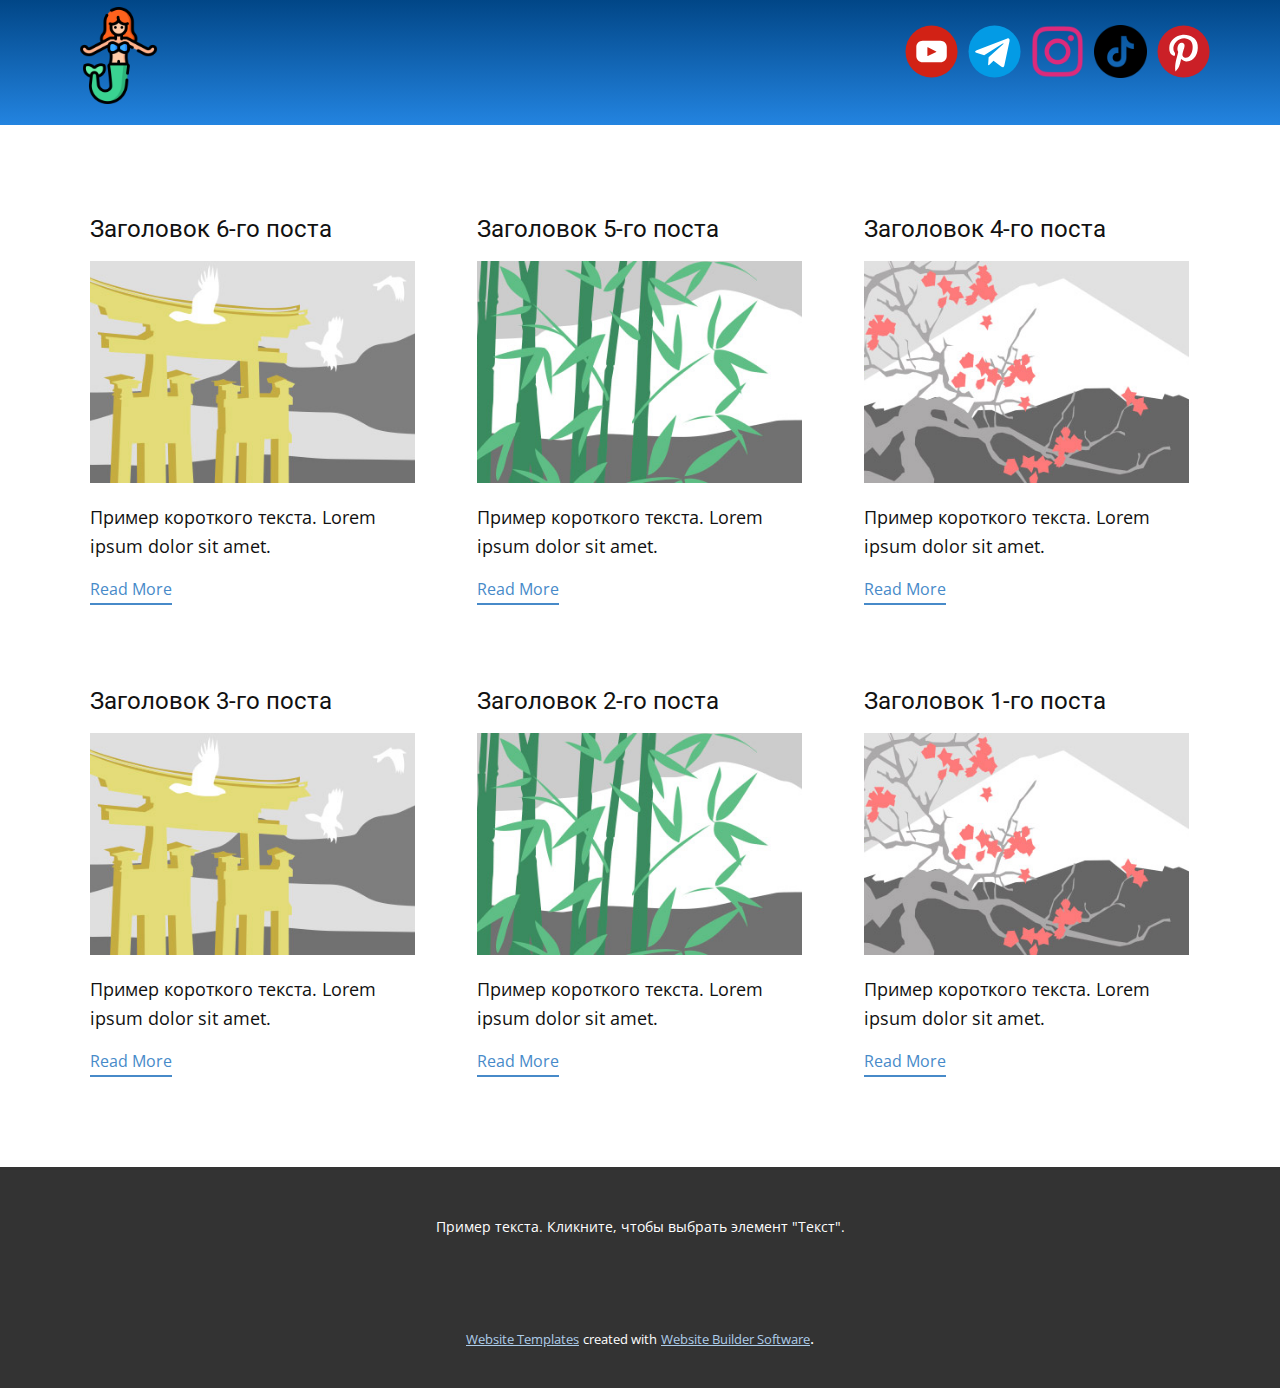
<file: blog/blog.html>
<!DOCTYPE html>
<html style="font-size: 16px;" lang="ru"><head>
    <meta name="viewport" content="width=device-width, initial-scale=1.0">
    <meta charset="utf-8">
    <meta name="keywords" content="">
    <meta name="description" content="">
    <title>Блог</title>
    <link rel="stylesheet" href="../nicepage.css" media="screen">
<link rel="stylesheet" href="../Blog-Template.css" media="screen">
    <script class="u-script" type="text/javascript" src="../jquery.js" defer=""></script>
    <script class="u-script" type="text/javascript" src="../nicepage.js" defer=""></script>
    <meta name="generator" content="Nicepage 6.7.6, nicepage.com">
    <link id="u-theme-google-font" rel="stylesheet" href="https://fonts.googleapis.com/css?family=Roboto:100,100i,300,300i,400,400i,500,500i,700,700i,900,900i|Open+Sans:300,300i,400,400i,500,500i,600,600i,700,700i,800,800i">
    
    
    
    <script type="application/ld+json">{
		"@context": "http://schema.org",
		"@type": "Organization",
		"name": "",
		"logo": "images/mermaid.png",
		"sameAs": [
				"https://www.youtube.com/@arielkhz",
				"https://t.me/arielkhz",
				"https://www.instagram.com/arielkhz?igsh=MWpjdHRtMmgzNzV3dw%3D%3D&utm_source=qr",
				"https://www.tiktok.com/@arielkhz",
				"https://nl.pinterest.com/arielkhz"
		]
}</script>
    <meta name="theme-color" content="#478ac9">
  <meta data-intl-tel-input-cdn-path="intlTelInput/"></head>
  <body data-path-to-root="./" data-include-products="false" class="u-body u-xl-mode" data-lang="ru"><header class="u-align-center-sm u-align-center-xs u-clearfix u-gradient u-header u-header" id="sec-fe0e"><div class="u-clearfix u-sheet u-sheet-1">
        <a href="https://nicepage.com" class="u-image u-logo u-image-1" data-image-width="512" data-image-height="512">
          <img src="../images/mermaid.png" class="u-logo-image u-logo-image-1">
        </a>
        <nav class="u-align-left u-menu u-menu-dropdown u-offcanvas u-menu-1">
          <div class="menu-collapse" style="font-size: 1rem;">
            <a class="u-button-style u-nav-link" href="#">
              <svg class="u-svg-link" preserveAspectRatio="xMidYMin slice" viewBox="0 0 302 302" style=""><use xmlns:xlink="http://www.w3.org/1999/xlink" xlink:href="#svg-8a8f"></use></svg>
              <svg xmlns="http://www.w3.org/2000/svg" xmlns:xlink="http://www.w3.org/1999/xlink" version="1.1" id="svg-8a8f" x="0px" y="0px" viewBox="0 0 302 302" style="enable-background:new 0 0 302 302;" xml:space="preserve" class="u-svg-content"><g><rect y="36" width="302" height="30"></rect><rect y="236" width="302" height="30"></rect><rect y="136" width="302" height="30"></rect>
</g><g></g><g></g><g></g><g></g><g></g><g></g><g></g><g></g><g></g><g></g><g></g><g></g><g></g><g></g><g></g></svg>
            </a>
          </div>
          <div class="u-custom-menu u-nav-container"></div>
          <div class="u-custom-menu u-nav-container-collapse">
            <div class="u-align-center u-black u-container-style u-inner-container-layout u-opacity u-opacity-95 u-sidenav">
              <div class="u-sidenav-overflow">
                <div class="u-menu-close"></div>
                <ul class="u-align-center u-nav u-popupmenu-items u-unstyled u-nav-1"><li class="u-nav-item"><a class="u-button-style u-nav-link" href="../Главная.html">Главная</a>
</li><li class="u-nav-item"><a class="u-button-style u-nav-link" href="../О-нас.html">О нас</a>
</li><li class="u-nav-item"><a class="u-button-style u-nav-link" href="../Контакты.html">Контакты</a>
</li></ul>
              </div>
            </div>
            <div class="u-black u-menu-overlay u-opacity u-opacity-70"></div>
          </div>
        </nav>
        <div class="u-social-icons u-spacing-10 u-social-icons-1">
          <a class="u-social-url" target="_blank" data-type="YouTube" title="youtube" href="https://www.youtube.com/@arielkhz"><span class="u-icon u-social-icon u-social-youtube u-icon-1"><svg class="u-svg-link" preserveAspectRatio="xMidYMin slice" viewBox="0 0 112 112" style=""><use xmlns:xlink="http://www.w3.org/1999/xlink" xlink:href="#svg-2f35"></use></svg><svg class="u-svg-content" viewBox="0 0 112 112" x="0" y="0" id="svg-2f35"><circle fill="currentColor" cx="56.1" cy="56.1" r="55"></circle><path fill="#FFFFFF" d="M74.9,33.3H37.3c-7.4,0-13.4,6-13.4,13.4v18.8c0,7.4,6,13.4,13.4,13.4h37.6c7.4,0,13.4-6,13.4-13.4V46.7 C88.3,39.3,82.3,33.3,74.9,33.3L74.9,33.3z M65.9,57l-17.6,8.4c-0.5,0.2-1-0.1-1-0.6V47.5c0-0.5,0.6-0.9,1-0.6l17.6,8.9 C66.4,56,66.4,56.8,65.9,57L65.9,57z"></path></svg></span>
          </a>
          <a class="u-social-url" target="_blank" data-type="Telegram" title="telegram" href="https://t.me/arielkhz"><span class="u-icon u-social-icon u-social-telegram u-icon-2"><svg class="u-svg-link" preserveAspectRatio="xMidYMin slice" viewBox="0 0 112 112" style=""><use xmlns:xlink="http://www.w3.org/1999/xlink" xlink:href="#svg-593b"></use></svg><svg class="u-svg-content" viewBox="0 0 112 112" x="0" y="0" id="svg-593b"><circle fill="currentColor" cx="56.1" cy="56.1" r="55"></circle><path fill="#FFFFFF" d="M18.4,53.2l64.7-24.9c3-1.1,5.6,0.7,4.7,5.3l0,0l-11,51.8c-0.8,3.7-3,4.6-6.1,2.8L53.9,75.8l-8.1,7.8
	c-0.9,0.9-1.7,1.6-3.4,1.6l1.2-17l31.1-28c1.4-1.2-0.3-1.9-2.1-0.7L34.2,63.7l-16.6-5.2C14,57.4,14,54.9,18.4,53.2L18.4,53.2z"></path></svg></span>
          </a>
          <a class="u-social-url" title="instagram" target="_blank" href="https://www.instagram.com/arielkhz?igsh=MWpjdHRtMmgzNzV3dw%3D%3D&amp;utm_source=qr"><span class="u-file-icon u-icon u-social-icon u-social-instagram u-icon-3"><img src="../images/15047337.png" alt=""></span>
          </a>
          <a class="u-social-url" target="_blank" data-type="Custom" title="tiktok" href="https://www.tiktok.com/@arielkhz"><span class="u-file-icon u-icon u-social-custom u-social-icon u-icon-4"><img src="../images/15047068.png" alt=""></span>
          </a>
          <a class="u-social-url" target="_blank" data-type="Pinterest" title="Pinterest" href="https://nl.pinterest.com/arielkhz"><span class="u-icon u-social-icon u-social-pinterest u-icon-5"><svg class="u-svg-link" preserveAspectRatio="xMidYMin slice" viewBox="0 0 112 112" style=""><use xmlns:xlink="http://www.w3.org/1999/xlink" xlink:href="#svg-01f3"></use></svg><svg class="u-svg-content" viewBox="0 0 112 112" x="0" y="0" id="svg-01f3"><circle fill="currentColor" cx="56.1" cy="56.1" r="55"></circle><path fill="#FFFFFF" d="M61.1,76.9c-4.7-0.3-6.7-2.7-10.3-5c-2,10.7-4.6,20.9-11.9,26.2c-2.2-16.1,3.3-28.2,5.9-41
      c-4.4-7.5,0.6-22.5,9.9-18.8c11.6,4.6-10,27.8,4.4,30.7C74.2,72,80.3,42.8,71,33.4C57.5,19.6,31.7,33,34.9,52.6
      c0.8,4.8,5.8,6.2,2,12.9c-8.7-1.9-11.2-8.8-10.9-17.8C26.5,32.8,39.3,22.5,52.2,21c16.3-1.9,31.6,5.9,33.7,21.2
      C88.2,59.5,78.6,78.2,61.1,76.9z"></path></svg></span>
          </a>
        </div>
      </div></header>
    <section class="u-clearfix u-section-1" id="sec-a442">
      <div class="u-clearfix u-sheet u-valign-middle u-sheet-1"><!--blog--><!--blog_options_json--><!--{"type":"Recent","source":"","tags":"","count":""}--><!--/blog_options_json-->
        <div class="u-blog u-expanded-width u-repeater u-repeater-1"><!--blog_post-->
          <div class="u-blog-post u-container-style u-repeater-item u-white u-repeater-item-1">
            <div class="u-container-layout u-similar-container u-valign-top u-container-layout-1"><!--blog_post_header-->
              <h4 class="u-blog-control u-text u-text-1">
                <a class="u-post-header-link" href="../blog/пост-5.html">Заголовок 6-го поста</a>
              </h4><!--/blog_post_header--><!--blog_post_image-->
              <a class="u-post-header-link" href="../blog/пост-5.html"><img alt="" class="u-blog-control u-expanded-width u-image u-image-default u-image-1" src="../images/8ad73f3c.jpeg"></a><!--/blog_post_image--><!--blog_post_content-->
              <div class="u-blog-control u-post-content u-text u-text-2 fr-view">Пример короткого текста. Lorem ipsum dolor sit amet.</div><!--/blog_post_content--><!--blog_post_readmore-->
              <a href="../blog/пост-5.html" class="u-blog-control u-border-2 u-border-palette-1-base u-btn u-btn-rectangle u-button-style u-none u-btn-1"><!--blog_post_readmore_content--><!--options_json--><!--{"content":"Read More","defaultValue":"Читать дальше"}--><!--/options_json-->Read More<!--/blog_post_readmore_content--></a><!--/blog_post_readmore-->
            </div>
          </div><div class="u-blog-post u-container-style u-repeater-item u-video-cover u-white">
            <div class="u-container-layout u-similar-container u-valign-top u-container-layout-2"><!--blog_post_header-->
              <h4 class="u-blog-control u-text u-text-3">
                <a class="u-post-header-link" href="../blog/пост-4.html">Заголовок 5-го поста</a>
              </h4><!--/blog_post_header--><!--blog_post_image-->
              <a class="u-post-header-link" href="../blog/пост-4.html"><img alt="" class="u-blog-control u-expanded-width u-image u-image-default u-image-2" src="../images/68f64b9d.jpeg"></a><!--/blog_post_image--><!--blog_post_content-->
              <div class="u-blog-control u-post-content u-text u-text-4 fr-view">Пример короткого текста. Lorem ipsum dolor sit amet.</div><!--/blog_post_content--><!--blog_post_readmore-->
              <a href="../blog/пост-4.html" class="u-blog-control u-border-2 u-border-palette-1-base u-btn u-btn-rectangle u-button-style u-none u-btn-2"><!--blog_post_readmore_content--><!--options_json--><!--{"content":"Read More","defaultValue":"Читать дальше"}--><!--/options_json-->Read More<!--/blog_post_readmore_content--></a><!--/blog_post_readmore-->
            </div>
          </div><div class="u-blog-post u-container-style u-repeater-item u-video-cover u-white">
            <div class="u-container-layout u-similar-container u-valign-top u-container-layout-3"><!--blog_post_header-->
              <h4 class="u-blog-control u-text u-text-5">
                <a class="u-post-header-link" href="../blog/пост-3.html">Заголовок 4-го поста</a>
              </h4><!--/blog_post_header--><!--blog_post_image-->
              <a class="u-post-header-link" href="../blog/пост-3.html"><img alt="" class="u-blog-control u-expanded-width u-image u-image-default u-image-3" src="../images/0fd3416c.jpeg"></a><!--/blog_post_image--><!--blog_post_content-->
              <div class="u-blog-control u-post-content u-text u-text-6 fr-view">Пример короткого текста. Lorem ipsum dolor sit amet.</div><!--/blog_post_content--><!--blog_post_readmore-->
              <a href="../blog/пост-3.html" class="u-blog-control u-border-2 u-border-palette-1-base u-btn u-btn-rectangle u-button-style u-none u-btn-3"><!--blog_post_readmore_content--><!--options_json--><!--{"content":"Read More","defaultValue":"Читать дальше"}--><!--/options_json-->Read More<!--/blog_post_readmore_content--></a><!--/blog_post_readmore-->
            </div>
          </div><div class="u-blog-post u-container-style u-repeater-item u-white u-repeater-item-1">
            <div class="u-container-layout u-similar-container u-valign-top u-container-layout-1"><!--blog_post_header-->
              <h4 class="u-blog-control u-text u-text-1">
                <a class="u-post-header-link" href="../blog/пост-2.html">Заголовок 3-го поста</a>
              </h4><!--/blog_post_header--><!--blog_post_image-->
              <a class="u-post-header-link" href="../blog/пост-2.html"><img alt="" class="u-blog-control u-expanded-width u-image u-image-default u-image-1" src="../images/8ad73f3c.jpeg"></a><!--/blog_post_image--><!--blog_post_content-->
              <div class="u-blog-control u-post-content u-text u-text-2 fr-view">Пример короткого текста. Lorem ipsum dolor sit amet.</div><!--/blog_post_content--><!--blog_post_readmore-->
              <a href="../blog/пост-2.html" class="u-blog-control u-border-2 u-border-palette-1-base u-btn u-btn-rectangle u-button-style u-none u-btn-1"><!--blog_post_readmore_content--><!--options_json--><!--{"content":"Read More","defaultValue":"Читать дальше"}--><!--/options_json-->Read More<!--/blog_post_readmore_content--></a><!--/blog_post_readmore-->
            </div>
          </div><div class="u-blog-post u-container-style u-repeater-item u-video-cover u-white">
            <div class="u-container-layout u-similar-container u-valign-top u-container-layout-2"><!--blog_post_header-->
              <h4 class="u-blog-control u-text u-text-3">
                <a class="u-post-header-link" href="../blog/пост-1.html">Заголовок 2-го поста</a>
              </h4><!--/blog_post_header--><!--blog_post_image-->
              <a class="u-post-header-link" href="../blog/пост-1.html"><img alt="" class="u-blog-control u-expanded-width u-image u-image-default u-image-2" src="../images/68f64b9d.jpeg"></a><!--/blog_post_image--><!--blog_post_content-->
              <div class="u-blog-control u-post-content u-text u-text-4 fr-view">Пример короткого текста. Lorem ipsum dolor sit amet.</div><!--/blog_post_content--><!--blog_post_readmore-->
              <a href="../blog/пост-1.html" class="u-blog-control u-border-2 u-border-palette-1-base u-btn u-btn-rectangle u-button-style u-none u-btn-2"><!--blog_post_readmore_content--><!--options_json--><!--{"content":"Read More","defaultValue":"Читать дальше"}--><!--/options_json-->Read More<!--/blog_post_readmore_content--></a><!--/blog_post_readmore-->
            </div>
          </div><div class="u-blog-post u-container-style u-repeater-item u-video-cover u-white">
            <div class="u-container-layout u-similar-container u-valign-top u-container-layout-3"><!--blog_post_header-->
              <h4 class="u-blog-control u-text u-text-5">
                <a class="u-post-header-link" href="../blog/пост.html">Заголовок 1-го поста</a>
              </h4><!--/blog_post_header--><!--blog_post_image-->
              <a class="u-post-header-link" href="../blog/пост.html"><img alt="" class="u-blog-control u-expanded-width u-image u-image-default u-image-3" src="../images/0fd3416c.jpeg"></a><!--/blog_post_image--><!--blog_post_content-->
              <div class="u-blog-control u-post-content u-text u-text-6 fr-view">Пример короткого текста. Lorem ipsum dolor sit amet.</div><!--/blog_post_content--><!--blog_post_readmore-->
              <a href="../blog/пост.html" class="u-blog-control u-border-2 u-border-palette-1-base u-btn u-btn-rectangle u-button-style u-none u-btn-3"><!--blog_post_readmore_content--><!--options_json--><!--{"content":"Read More","defaultValue":"Читать дальше"}--><!--/options_json-->Read More<!--/blog_post_readmore_content--></a><!--/blog_post_readmore-->
            </div>
          </div><!--/blog_post--><!--blog_post-->
          <!--/blog_post--><!--blog_post-->
          <!--/blog_post-->
        </div><!--/blog-->
      </div>
    </section>
    
    
    
    <footer class="u-align-center u-clearfix u-footer u-grey-80 u-footer" id="sec-68fe"><div class="u-clearfix u-sheet u-sheet-1">
        <p class="u-small-text u-text u-text-variant u-text-1">Пример текста. Кликните, чтобы выбрать элемент "Текст".</p>
      </div></footer>
    <section class="u-backlink u-clearfix u-grey-80">
      <a class="u-link" href="https://nicepage.com/website-templates" target="_blank">
        <span>Website Templates</span>
      </a>
      <p class="u-text">
        <span>created with</span>
      </p>
      <a class="u-link" href="" target="_blank">
        <span>Website Builder Software</span>
      </a>. 
    </section>
  
</body></html>
</file>
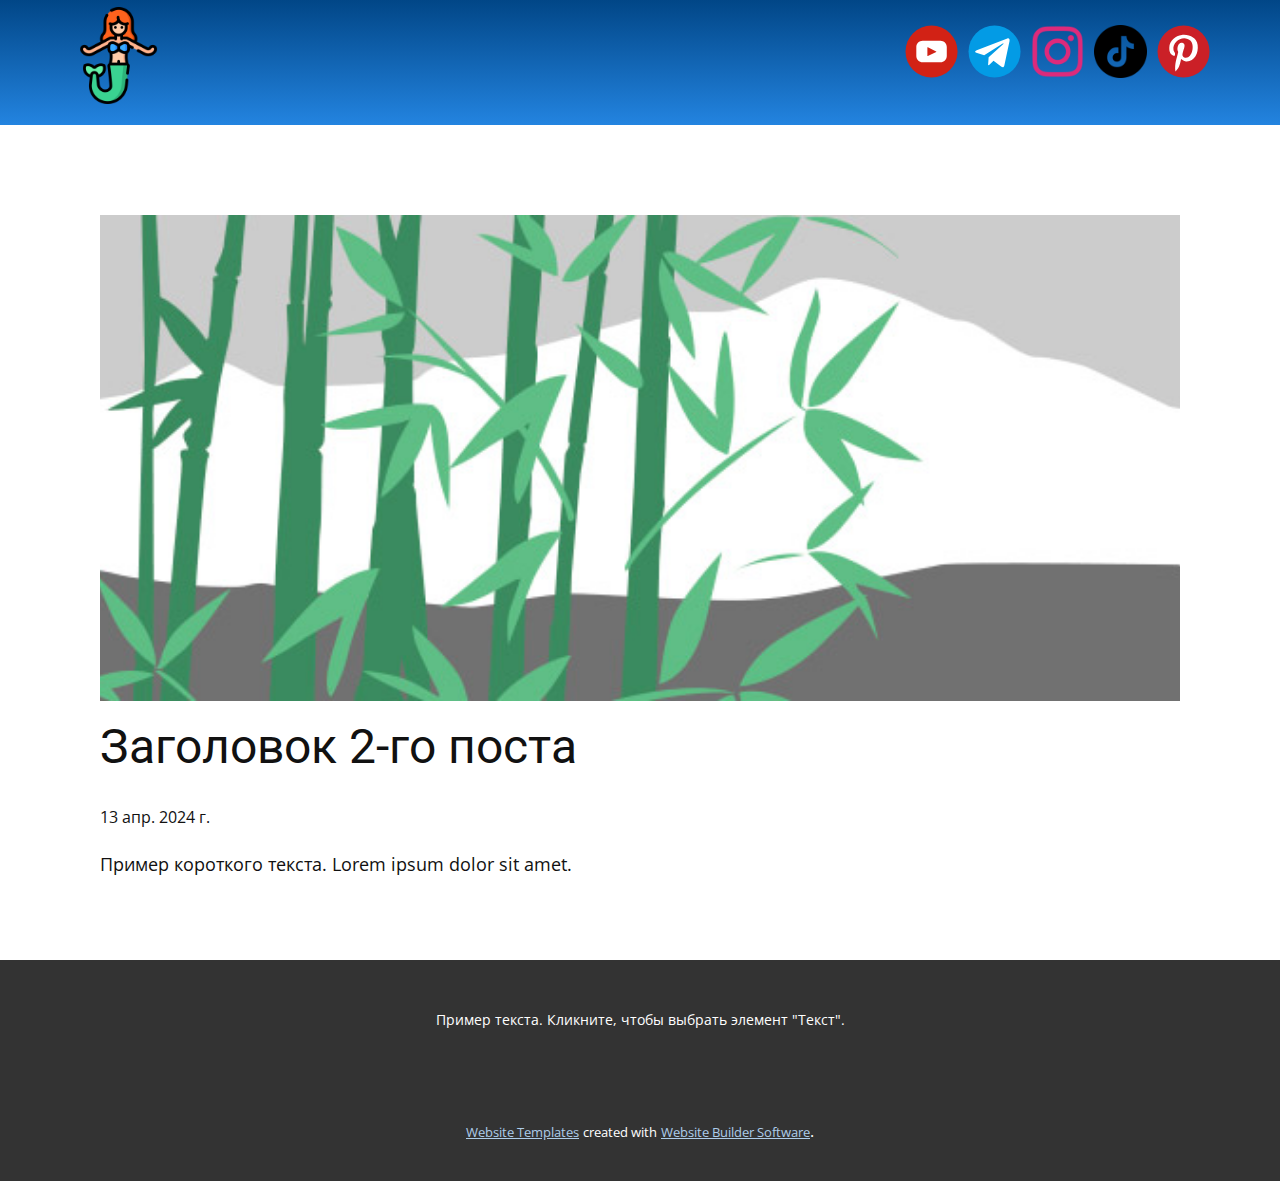
<file: blog/пост-1.html>
<!DOCTYPE html>
<html style="font-size: 16px;" lang="ru"><head>
    <meta name="viewport" content="width=device-width, initial-scale=1.0">
    <meta charset="utf-8">
    <meta name="keywords" content="Заголовок 1-го поста">
    <meta name="description" content="">
    <title>Заголовок 2-го поста</title>
    <link rel="stylesheet" href="../nicepage.css" media="screen">
<link rel="stylesheet" href="../Post-Template.css" media="screen">
    <script class="u-script" type="text/javascript" src="../jquery.js" defer=""></script>
    <script class="u-script" type="text/javascript" src="../nicepage.js" defer=""></script>
    <meta name="generator" content="Nicepage 6.7.6, nicepage.com">
    <link id="u-theme-google-font" rel="stylesheet" href="https://fonts.googleapis.com/css?family=Roboto:100,100i,300,300i,400,400i,500,500i,700,700i,900,900i|Open+Sans:300,300i,400,400i,500,500i,600,600i,700,700i,800,800i">
    
    
    
    <script type="application/ld+json">{
		"@context": "http://schema.org",
		"@type": "Organization",
		"name": "",
		"logo": "images/mermaid.png",
		"sameAs": [
				"https://www.youtube.com/@arielkhz",
				"https://t.me/arielkhz",
				"https://www.instagram.com/arielkhz?igsh=MWpjdHRtMmgzNzV3dw%3D%3D&utm_source=qr",
				"https://www.tiktok.com/@arielkhz",
				"https://nl.pinterest.com/arielkhz"
		]
}</script>
    <meta name="theme-color" content="#478ac9">
  <meta data-intl-tel-input-cdn-path="intlTelInput/"></head>
  <body data-path-to-root="./" data-include-products="false" class="u-body u-xl-mode" data-lang="ru"><header class="u-align-center-sm u-align-center-xs u-clearfix u-gradient u-header u-header" id="sec-fe0e"><div class="u-clearfix u-sheet u-sheet-1">
        <a href="https://nicepage.com" class="u-image u-logo u-image-1" data-image-width="512" data-image-height="512">
          <img src="../images/mermaid.png" class="u-logo-image u-logo-image-1">
        </a>
        <nav class="u-align-left u-menu u-menu-dropdown u-offcanvas u-menu-1">
          <div class="menu-collapse" style="font-size: 1rem;">
            <a class="u-button-style u-nav-link" href="#">
              <svg class="u-svg-link" preserveAspectRatio="xMidYMin slice" viewBox="0 0 302 302" style=""><use xmlns:xlink="http://www.w3.org/1999/xlink" xlink:href="#svg-8a8f"></use></svg>
              <svg xmlns="http://www.w3.org/2000/svg" xmlns:xlink="http://www.w3.org/1999/xlink" version="1.1" id="svg-8a8f" x="0px" y="0px" viewBox="0 0 302 302" style="enable-background:new 0 0 302 302;" xml:space="preserve" class="u-svg-content"><g><rect y="36" width="302" height="30"></rect><rect y="236" width="302" height="30"></rect><rect y="136" width="302" height="30"></rect>
</g><g></g><g></g><g></g><g></g><g></g><g></g><g></g><g></g><g></g><g></g><g></g><g></g><g></g><g></g><g></g></svg>
            </a>
          </div>
          <div class="u-custom-menu u-nav-container"></div>
          <div class="u-custom-menu u-nav-container-collapse">
            <div class="u-align-center u-black u-container-style u-inner-container-layout u-opacity u-opacity-95 u-sidenav">
              <div class="u-sidenav-overflow">
                <div class="u-menu-close"></div>
                <ul class="u-align-center u-nav u-popupmenu-items u-unstyled u-nav-1"><li class="u-nav-item"><a class="u-button-style u-nav-link" href="../Главная.html">Главная</a>
</li><li class="u-nav-item"><a class="u-button-style u-nav-link" href="../О-нас.html">О нас</a>
</li><li class="u-nav-item"><a class="u-button-style u-nav-link" href="../Контакты.html">Контакты</a>
</li></ul>
              </div>
            </div>
            <div class="u-black u-menu-overlay u-opacity u-opacity-70"></div>
          </div>
        </nav>
        <div class="u-social-icons u-spacing-10 u-social-icons-1">
          <a class="u-social-url" target="_blank" data-type="YouTube" title="youtube" href="https://www.youtube.com/@arielkhz"><span class="u-icon u-social-icon u-social-youtube u-icon-1"><svg class="u-svg-link" preserveAspectRatio="xMidYMin slice" viewBox="0 0 112 112" style=""><use xmlns:xlink="http://www.w3.org/1999/xlink" xlink:href="#svg-2f35"></use></svg><svg class="u-svg-content" viewBox="0 0 112 112" x="0" y="0" id="svg-2f35"><circle fill="currentColor" cx="56.1" cy="56.1" r="55"></circle><path fill="#FFFFFF" d="M74.9,33.3H37.3c-7.4,0-13.4,6-13.4,13.4v18.8c0,7.4,6,13.4,13.4,13.4h37.6c7.4,0,13.4-6,13.4-13.4V46.7 C88.3,39.3,82.3,33.3,74.9,33.3L74.9,33.3z M65.9,57l-17.6,8.4c-0.5,0.2-1-0.1-1-0.6V47.5c0-0.5,0.6-0.9,1-0.6l17.6,8.9 C66.4,56,66.4,56.8,65.9,57L65.9,57z"></path></svg></span>
          </a>
          <a class="u-social-url" target="_blank" data-type="Telegram" title="telegram" href="https://t.me/arielkhz"><span class="u-icon u-social-icon u-social-telegram u-icon-2"><svg class="u-svg-link" preserveAspectRatio="xMidYMin slice" viewBox="0 0 112 112" style=""><use xmlns:xlink="http://www.w3.org/1999/xlink" xlink:href="#svg-593b"></use></svg><svg class="u-svg-content" viewBox="0 0 112 112" x="0" y="0" id="svg-593b"><circle fill="currentColor" cx="56.1" cy="56.1" r="55"></circle><path fill="#FFFFFF" d="M18.4,53.2l64.7-24.9c3-1.1,5.6,0.7,4.7,5.3l0,0l-11,51.8c-0.8,3.7-3,4.6-6.1,2.8L53.9,75.8l-8.1,7.8
	c-0.9,0.9-1.7,1.6-3.4,1.6l1.2-17l31.1-28c1.4-1.2-0.3-1.9-2.1-0.7L34.2,63.7l-16.6-5.2C14,57.4,14,54.9,18.4,53.2L18.4,53.2z"></path></svg></span>
          </a>
          <a class="u-social-url" title="instagram" target="_blank" href="https://www.instagram.com/arielkhz?igsh=MWpjdHRtMmgzNzV3dw%3D%3D&amp;utm_source=qr"><span class="u-file-icon u-icon u-social-icon u-social-instagram u-icon-3"><img src="../images/15047337.png" alt=""></span>
          </a>
          <a class="u-social-url" target="_blank" data-type="Custom" title="tiktok" href="https://www.tiktok.com/@arielkhz"><span class="u-file-icon u-icon u-social-custom u-social-icon u-icon-4"><img src="../images/15047068.png" alt=""></span>
          </a>
          <a class="u-social-url" target="_blank" data-type="Pinterest" title="Pinterest" href="https://nl.pinterest.com/arielkhz"><span class="u-icon u-social-icon u-social-pinterest u-icon-5"><svg class="u-svg-link" preserveAspectRatio="xMidYMin slice" viewBox="0 0 112 112" style=""><use xmlns:xlink="http://www.w3.org/1999/xlink" xlink:href="#svg-01f3"></use></svg><svg class="u-svg-content" viewBox="0 0 112 112" x="0" y="0" id="svg-01f3"><circle fill="currentColor" cx="56.1" cy="56.1" r="55"></circle><path fill="#FFFFFF" d="M61.1,76.9c-4.7-0.3-6.7-2.7-10.3-5c-2,10.7-4.6,20.9-11.9,26.2c-2.2-16.1,3.3-28.2,5.9-41
      c-4.4-7.5,0.6-22.5,9.9-18.8c11.6,4.6-10,27.8,4.4,30.7C74.2,72,80.3,42.8,71,33.4C57.5,19.6,31.7,33,34.9,52.6
      c0.8,4.8,5.8,6.2,2,12.9c-8.7-1.9-11.2-8.8-10.9-17.8C26.5,32.8,39.3,22.5,52.2,21c16.3-1.9,31.6,5.9,33.7,21.2
      C88.2,59.5,78.6,78.2,61.1,76.9z"></path></svg></span>
          </a>
        </div>
      </div></header>
    <section class="u-align-center u-clearfix u-section-1" id="sec-a816">
      <div class="u-clearfix u-sheet u-valign-middle-md u-valign-middle-sm u-valign-middle-xs u-sheet-1"><!--post_details--><!--post_details_options_json--><!--{"source":""}--><!--/post_details_options_json--><!--blog_post-->
        <div class="u-container-style u-expanded-width u-post-details u-post-details-1">
          <div class="u-container-layout u-valign-middle u-container-layout-1"><!--blog_post_image-->
            <img alt="" class="u-blog-control u-expanded-width u-image u-image-default u-image-1" src="../images/68f64b9d.jpeg"><!--/blog_post_image--><!--blog_post_header-->
            <h2 class="u-blog-control u-text u-text-1">Заголовок 2-го поста</h2><!--/blog_post_header--><!--blog_post_metadata-->
            <div class="u-blog-control u-metadata u-metadata-1"><!--blog_post_metadata_date-->
              <span class="u-meta-date u-meta-icon">13 апр. 2024 г.</span><!--/blog_post_metadata_date--><!--blog_post_metadata_category-->
              <!--/blog_post_metadata_category--><!--blog_post_metadata_comments-->
              <!--/blog_post_metadata_comments-->
            </div><!--/blog_post_metadata--><!--blog_post_content-->
            <div class="u-align-justify u-blog-control u-post-content u-text u-text-2 fr-view">
  Пример короткого текста. Lorem ipsum dolor sit amet.
  </div><!--/blog_post_content-->
          </div>
        </div><!--/blog_post--><!--/post_details-->
      </div>
    </section>
    
    
    
    <footer class="u-align-center u-clearfix u-footer u-grey-80 u-footer" id="sec-68fe"><div class="u-clearfix u-sheet u-sheet-1">
        <p class="u-small-text u-text u-text-variant u-text-1">Пример текста. Кликните, чтобы выбрать элемент "Текст".</p>
      </div></footer>
    <section class="u-backlink u-clearfix u-grey-80">
      <a class="u-link" href="https://nicepage.com/website-templates" target="_blank">
        <span>Website Templates</span>
      </a>
      <p class="u-text">
        <span>created with</span>
      </p>
      <a class="u-link" href="" target="_blank">
        <span>Website Builder Software</span>
      </a>. 
    </section>
  
</body></html>
</file>
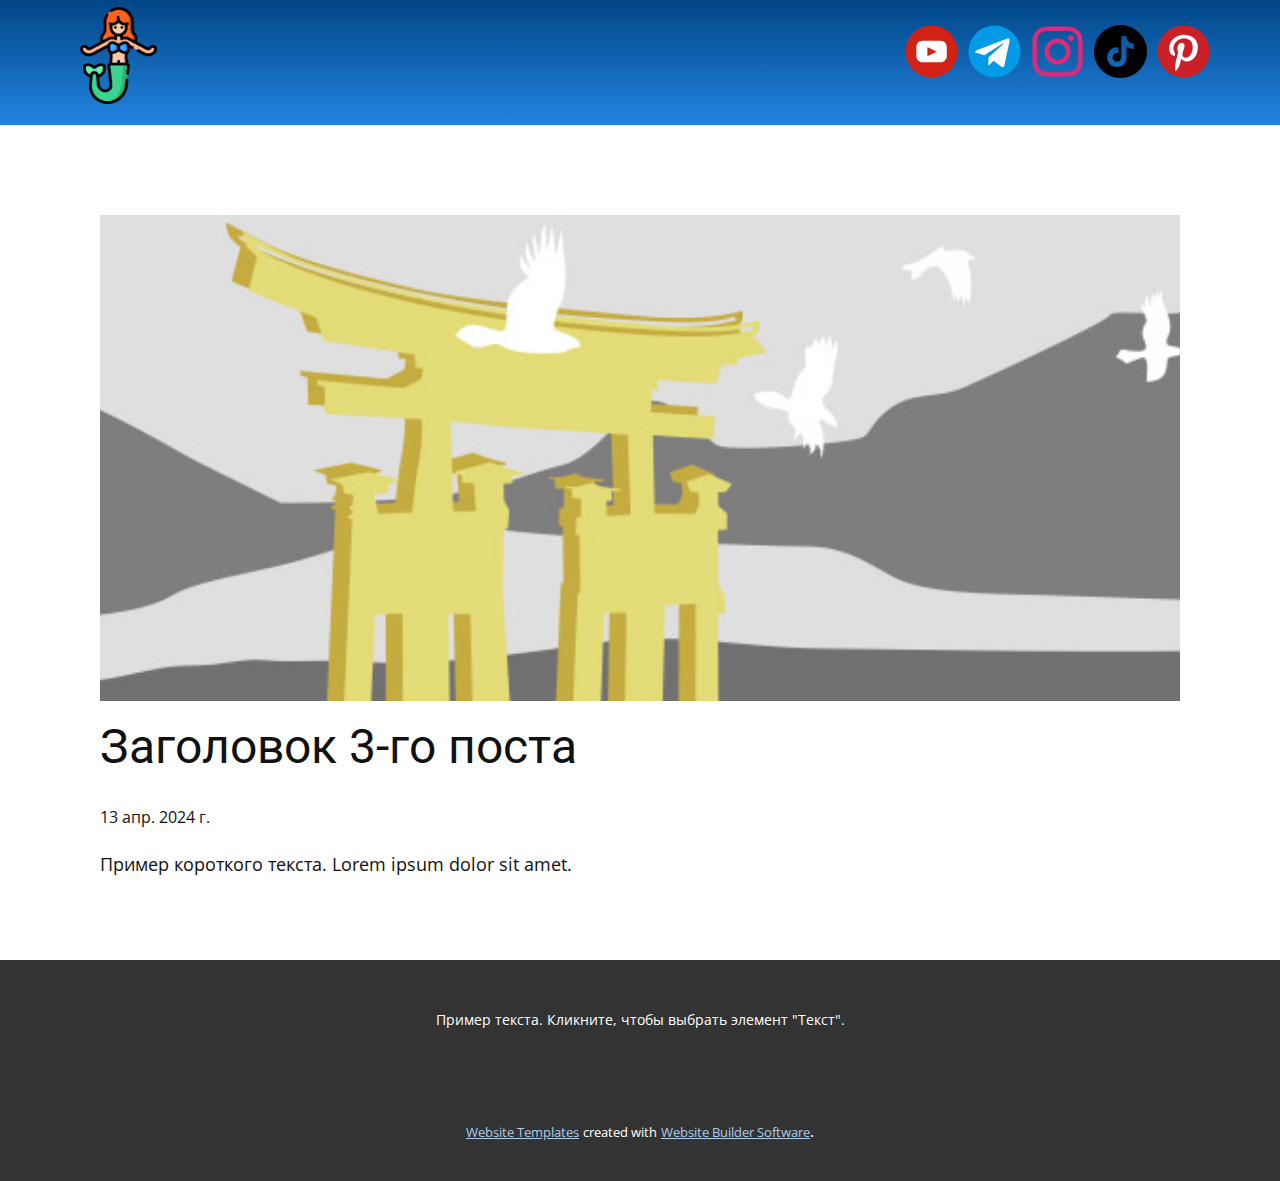
<file: blog/пост-2.html>
<!DOCTYPE html>
<html style="font-size: 16px;" lang="ru"><head>
    <meta name="viewport" content="width=device-width, initial-scale=1.0">
    <meta charset="utf-8">
    <meta name="keywords" content="Заголовок 1-го поста">
    <meta name="description" content="">
    <title>Заголовок 3-го поста</title>
    <link rel="stylesheet" href="../nicepage.css" media="screen">
<link rel="stylesheet" href="../Post-Template.css" media="screen">
    <script class="u-script" type="text/javascript" src="../jquery.js" defer=""></script>
    <script class="u-script" type="text/javascript" src="../nicepage.js" defer=""></script>
    <meta name="generator" content="Nicepage 6.7.6, nicepage.com">
    <link id="u-theme-google-font" rel="stylesheet" href="https://fonts.googleapis.com/css?family=Roboto:100,100i,300,300i,400,400i,500,500i,700,700i,900,900i|Open+Sans:300,300i,400,400i,500,500i,600,600i,700,700i,800,800i">
    
    
    
    <script type="application/ld+json">{
		"@context": "http://schema.org",
		"@type": "Organization",
		"name": "",
		"logo": "images/mermaid.png",
		"sameAs": [
				"https://www.youtube.com/@arielkhz",
				"https://t.me/arielkhz",
				"https://www.instagram.com/arielkhz?igsh=MWpjdHRtMmgzNzV3dw%3D%3D&utm_source=qr",
				"https://www.tiktok.com/@arielkhz",
				"https://nl.pinterest.com/arielkhz"
		]
}</script>
    <meta name="theme-color" content="#478ac9">
  <meta data-intl-tel-input-cdn-path="intlTelInput/"></head>
  <body data-path-to-root="./" data-include-products="false" class="u-body u-xl-mode" data-lang="ru"><header class="u-align-center-sm u-align-center-xs u-clearfix u-gradient u-header u-header" id="sec-fe0e"><div class="u-clearfix u-sheet u-sheet-1">
        <a href="https://nicepage.com" class="u-image u-logo u-image-1" data-image-width="512" data-image-height="512">
          <img src="../images/mermaid.png" class="u-logo-image u-logo-image-1">
        </a>
        <nav class="u-align-left u-menu u-menu-dropdown u-offcanvas u-menu-1">
          <div class="menu-collapse" style="font-size: 1rem;">
            <a class="u-button-style u-nav-link" href="#">
              <svg class="u-svg-link" preserveAspectRatio="xMidYMin slice" viewBox="0 0 302 302" style=""><use xmlns:xlink="http://www.w3.org/1999/xlink" xlink:href="#svg-8a8f"></use></svg>
              <svg xmlns="http://www.w3.org/2000/svg" xmlns:xlink="http://www.w3.org/1999/xlink" version="1.1" id="svg-8a8f" x="0px" y="0px" viewBox="0 0 302 302" style="enable-background:new 0 0 302 302;" xml:space="preserve" class="u-svg-content"><g><rect y="36" width="302" height="30"></rect><rect y="236" width="302" height="30"></rect><rect y="136" width="302" height="30"></rect>
</g><g></g><g></g><g></g><g></g><g></g><g></g><g></g><g></g><g></g><g></g><g></g><g></g><g></g><g></g><g></g></svg>
            </a>
          </div>
          <div class="u-custom-menu u-nav-container"></div>
          <div class="u-custom-menu u-nav-container-collapse">
            <div class="u-align-center u-black u-container-style u-inner-container-layout u-opacity u-opacity-95 u-sidenav">
              <div class="u-sidenav-overflow">
                <div class="u-menu-close"></div>
                <ul class="u-align-center u-nav u-popupmenu-items u-unstyled u-nav-1"><li class="u-nav-item"><a class="u-button-style u-nav-link" href="../Главная.html">Главная</a>
</li><li class="u-nav-item"><a class="u-button-style u-nav-link" href="../О-нас.html">О нас</a>
</li><li class="u-nav-item"><a class="u-button-style u-nav-link" href="../Контакты.html">Контакты</a>
</li></ul>
              </div>
            </div>
            <div class="u-black u-menu-overlay u-opacity u-opacity-70"></div>
          </div>
        </nav>
        <div class="u-social-icons u-spacing-10 u-social-icons-1">
          <a class="u-social-url" target="_blank" data-type="YouTube" title="youtube" href="https://www.youtube.com/@arielkhz"><span class="u-icon u-social-icon u-social-youtube u-icon-1"><svg class="u-svg-link" preserveAspectRatio="xMidYMin slice" viewBox="0 0 112 112" style=""><use xmlns:xlink="http://www.w3.org/1999/xlink" xlink:href="#svg-2f35"></use></svg><svg class="u-svg-content" viewBox="0 0 112 112" x="0" y="0" id="svg-2f35"><circle fill="currentColor" cx="56.1" cy="56.1" r="55"></circle><path fill="#FFFFFF" d="M74.9,33.3H37.3c-7.4,0-13.4,6-13.4,13.4v18.8c0,7.4,6,13.4,13.4,13.4h37.6c7.4,0,13.4-6,13.4-13.4V46.7 C88.3,39.3,82.3,33.3,74.9,33.3L74.9,33.3z M65.9,57l-17.6,8.4c-0.5,0.2-1-0.1-1-0.6V47.5c0-0.5,0.6-0.9,1-0.6l17.6,8.9 C66.4,56,66.4,56.8,65.9,57L65.9,57z"></path></svg></span>
          </a>
          <a class="u-social-url" target="_blank" data-type="Telegram" title="telegram" href="https://t.me/arielkhz"><span class="u-icon u-social-icon u-social-telegram u-icon-2"><svg class="u-svg-link" preserveAspectRatio="xMidYMin slice" viewBox="0 0 112 112" style=""><use xmlns:xlink="http://www.w3.org/1999/xlink" xlink:href="#svg-593b"></use></svg><svg class="u-svg-content" viewBox="0 0 112 112" x="0" y="0" id="svg-593b"><circle fill="currentColor" cx="56.1" cy="56.1" r="55"></circle><path fill="#FFFFFF" d="M18.4,53.2l64.7-24.9c3-1.1,5.6,0.7,4.7,5.3l0,0l-11,51.8c-0.8,3.7-3,4.6-6.1,2.8L53.9,75.8l-8.1,7.8
	c-0.9,0.9-1.7,1.6-3.4,1.6l1.2-17l31.1-28c1.4-1.2-0.3-1.9-2.1-0.7L34.2,63.7l-16.6-5.2C14,57.4,14,54.9,18.4,53.2L18.4,53.2z"></path></svg></span>
          </a>
          <a class="u-social-url" title="instagram" target="_blank" href="https://www.instagram.com/arielkhz?igsh=MWpjdHRtMmgzNzV3dw%3D%3D&amp;utm_source=qr"><span class="u-file-icon u-icon u-social-icon u-social-instagram u-icon-3"><img src="../images/15047337.png" alt=""></span>
          </a>
          <a class="u-social-url" target="_blank" data-type="Custom" title="tiktok" href="https://www.tiktok.com/@arielkhz"><span class="u-file-icon u-icon u-social-custom u-social-icon u-icon-4"><img src="../images/15047068.png" alt=""></span>
          </a>
          <a class="u-social-url" target="_blank" data-type="Pinterest" title="Pinterest" href="https://nl.pinterest.com/arielkhz"><span class="u-icon u-social-icon u-social-pinterest u-icon-5"><svg class="u-svg-link" preserveAspectRatio="xMidYMin slice" viewBox="0 0 112 112" style=""><use xmlns:xlink="http://www.w3.org/1999/xlink" xlink:href="#svg-01f3"></use></svg><svg class="u-svg-content" viewBox="0 0 112 112" x="0" y="0" id="svg-01f3"><circle fill="currentColor" cx="56.1" cy="56.1" r="55"></circle><path fill="#FFFFFF" d="M61.1,76.9c-4.7-0.3-6.7-2.7-10.3-5c-2,10.7-4.6,20.9-11.9,26.2c-2.2-16.1,3.3-28.2,5.9-41
      c-4.4-7.5,0.6-22.5,9.9-18.8c11.6,4.6-10,27.8,4.4,30.7C74.2,72,80.3,42.8,71,33.4C57.5,19.6,31.7,33,34.9,52.6
      c0.8,4.8,5.8,6.2,2,12.9c-8.7-1.9-11.2-8.8-10.9-17.8C26.5,32.8,39.3,22.5,52.2,21c16.3-1.9,31.6,5.9,33.7,21.2
      C88.2,59.5,78.6,78.2,61.1,76.9z"></path></svg></span>
          </a>
        </div>
      </div></header>
    <section class="u-align-center u-clearfix u-section-1" id="sec-a816">
      <div class="u-clearfix u-sheet u-valign-middle-md u-valign-middle-sm u-valign-middle-xs u-sheet-1"><!--post_details--><!--post_details_options_json--><!--{"source":""}--><!--/post_details_options_json--><!--blog_post-->
        <div class="u-container-style u-expanded-width u-post-details u-post-details-1">
          <div class="u-container-layout u-valign-middle u-container-layout-1"><!--blog_post_image-->
            <img alt="" class="u-blog-control u-expanded-width u-image u-image-default u-image-1" src="../images/8ad73f3c.jpeg"><!--/blog_post_image--><!--blog_post_header-->
            <h2 class="u-blog-control u-text u-text-1">Заголовок 3-го поста</h2><!--/blog_post_header--><!--blog_post_metadata-->
            <div class="u-blog-control u-metadata u-metadata-1"><!--blog_post_metadata_date-->
              <span class="u-meta-date u-meta-icon">13 апр. 2024 г.</span><!--/blog_post_metadata_date--><!--blog_post_metadata_category-->
              <!--/blog_post_metadata_category--><!--blog_post_metadata_comments-->
              <!--/blog_post_metadata_comments-->
            </div><!--/blog_post_metadata--><!--blog_post_content-->
            <div class="u-align-justify u-blog-control u-post-content u-text u-text-2 fr-view">
  Пример короткого текста. Lorem ipsum dolor sit amet.
  </div><!--/blog_post_content-->
          </div>
        </div><!--/blog_post--><!--/post_details-->
      </div>
    </section>
    
    
    
    <footer class="u-align-center u-clearfix u-footer u-grey-80 u-footer" id="sec-68fe"><div class="u-clearfix u-sheet u-sheet-1">
        <p class="u-small-text u-text u-text-variant u-text-1">Пример текста. Кликните, чтобы выбрать элемент "Текст".</p>
      </div></footer>
    <section class="u-backlink u-clearfix u-grey-80">
      <a class="u-link" href="https://nicepage.com/website-templates" target="_blank">
        <span>Website Templates</span>
      </a>
      <p class="u-text">
        <span>created with</span>
      </p>
      <a class="u-link" href="" target="_blank">
        <span>Website Builder Software</span>
      </a>. 
    </section>
  
</body></html>
</file>
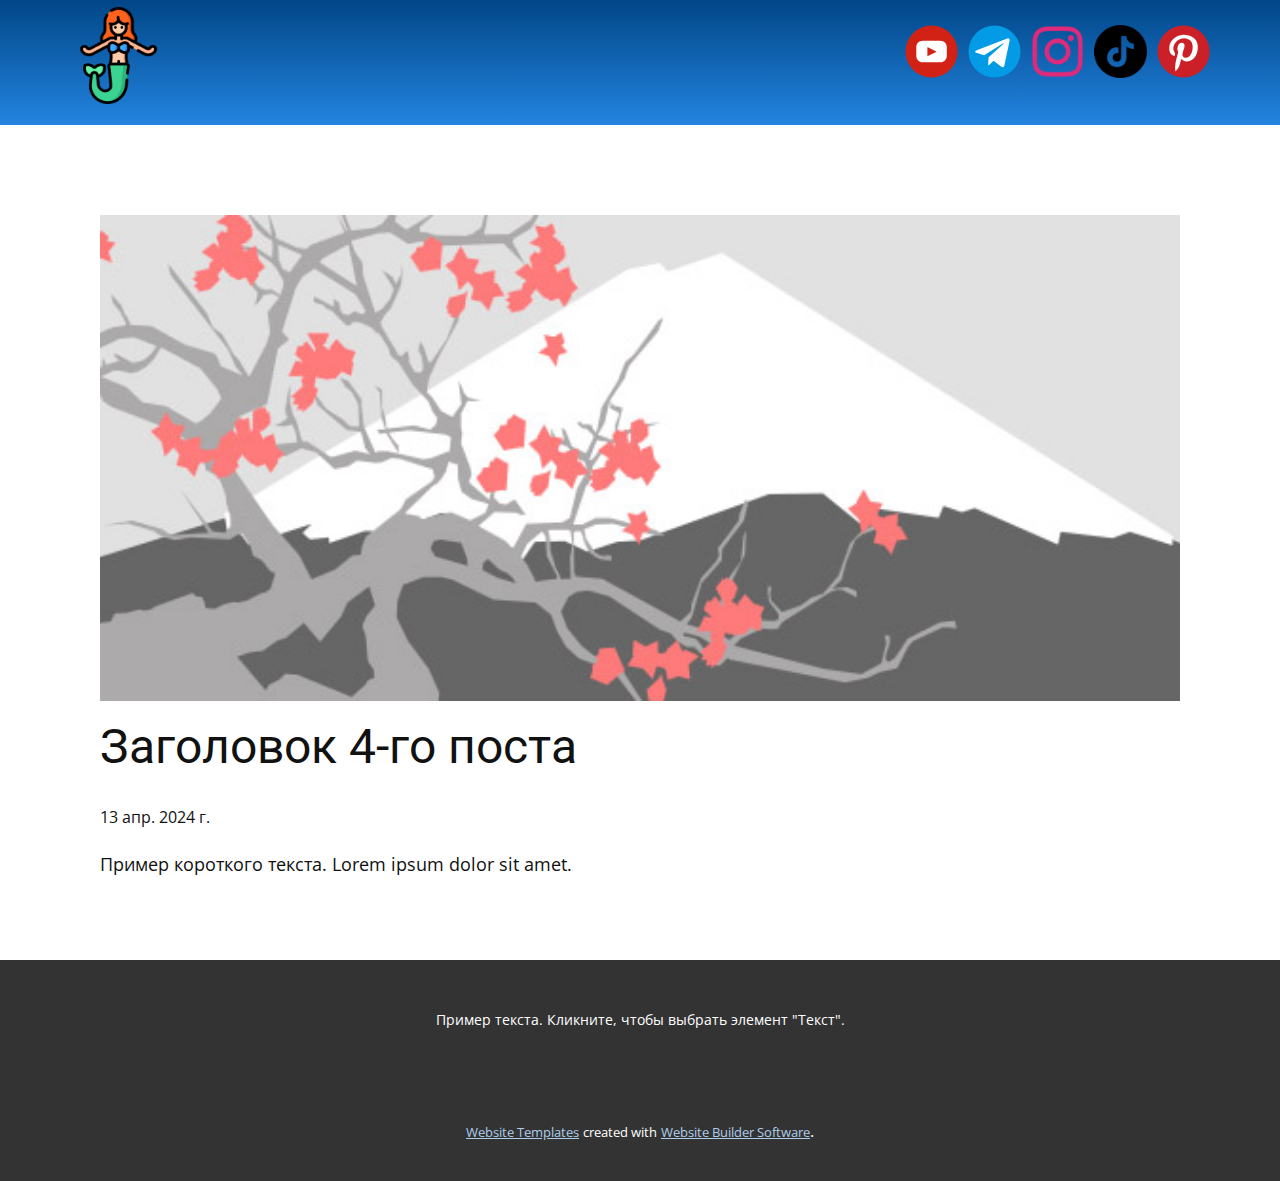
<file: blog/пост-3.html>
<!DOCTYPE html>
<html style="font-size: 16px;" lang="ru"><head>
    <meta name="viewport" content="width=device-width, initial-scale=1.0">
    <meta charset="utf-8">
    <meta name="keywords" content="Заголовок 1-го поста">
    <meta name="description" content="">
    <title>Заголовок 4-го поста</title>
    <link rel="stylesheet" href="../nicepage.css" media="screen">
<link rel="stylesheet" href="../Post-Template.css" media="screen">
    <script class="u-script" type="text/javascript" src="../jquery.js" defer=""></script>
    <script class="u-script" type="text/javascript" src="../nicepage.js" defer=""></script>
    <meta name="generator" content="Nicepage 6.7.6, nicepage.com">
    <link id="u-theme-google-font" rel="stylesheet" href="https://fonts.googleapis.com/css?family=Roboto:100,100i,300,300i,400,400i,500,500i,700,700i,900,900i|Open+Sans:300,300i,400,400i,500,500i,600,600i,700,700i,800,800i">
    
    
    
    <script type="application/ld+json">{
		"@context": "http://schema.org",
		"@type": "Organization",
		"name": "",
		"logo": "images/mermaid.png",
		"sameAs": [
				"https://www.youtube.com/@arielkhz",
				"https://t.me/arielkhz",
				"https://www.instagram.com/arielkhz?igsh=MWpjdHRtMmgzNzV3dw%3D%3D&utm_source=qr",
				"https://www.tiktok.com/@arielkhz",
				"https://nl.pinterest.com/arielkhz"
		]
}</script>
    <meta name="theme-color" content="#478ac9">
  <meta data-intl-tel-input-cdn-path="intlTelInput/"></head>
  <body data-path-to-root="./" data-include-products="false" class="u-body u-xl-mode" data-lang="ru"><header class="u-align-center-sm u-align-center-xs u-clearfix u-gradient u-header u-header" id="sec-fe0e"><div class="u-clearfix u-sheet u-sheet-1">
        <a href="https://nicepage.com" class="u-image u-logo u-image-1" data-image-width="512" data-image-height="512">
          <img src="../images/mermaid.png" class="u-logo-image u-logo-image-1">
        </a>
        <nav class="u-align-left u-menu u-menu-dropdown u-offcanvas u-menu-1">
          <div class="menu-collapse" style="font-size: 1rem;">
            <a class="u-button-style u-nav-link" href="#">
              <svg class="u-svg-link" preserveAspectRatio="xMidYMin slice" viewBox="0 0 302 302" style=""><use xmlns:xlink="http://www.w3.org/1999/xlink" xlink:href="#svg-8a8f"></use></svg>
              <svg xmlns="http://www.w3.org/2000/svg" xmlns:xlink="http://www.w3.org/1999/xlink" version="1.1" id="svg-8a8f" x="0px" y="0px" viewBox="0 0 302 302" style="enable-background:new 0 0 302 302;" xml:space="preserve" class="u-svg-content"><g><rect y="36" width="302" height="30"></rect><rect y="236" width="302" height="30"></rect><rect y="136" width="302" height="30"></rect>
</g><g></g><g></g><g></g><g></g><g></g><g></g><g></g><g></g><g></g><g></g><g></g><g></g><g></g><g></g><g></g></svg>
            </a>
          </div>
          <div class="u-custom-menu u-nav-container"></div>
          <div class="u-custom-menu u-nav-container-collapse">
            <div class="u-align-center u-black u-container-style u-inner-container-layout u-opacity u-opacity-95 u-sidenav">
              <div class="u-sidenav-overflow">
                <div class="u-menu-close"></div>
                <ul class="u-align-center u-nav u-popupmenu-items u-unstyled u-nav-1"><li class="u-nav-item"><a class="u-button-style u-nav-link" href="../Главная.html">Главная</a>
</li><li class="u-nav-item"><a class="u-button-style u-nav-link" href="../О-нас.html">О нас</a>
</li><li class="u-nav-item"><a class="u-button-style u-nav-link" href="../Контакты.html">Контакты</a>
</li></ul>
              </div>
            </div>
            <div class="u-black u-menu-overlay u-opacity u-opacity-70"></div>
          </div>
        </nav>
        <div class="u-social-icons u-spacing-10 u-social-icons-1">
          <a class="u-social-url" target="_blank" data-type="YouTube" title="youtube" href="https://www.youtube.com/@arielkhz"><span class="u-icon u-social-icon u-social-youtube u-icon-1"><svg class="u-svg-link" preserveAspectRatio="xMidYMin slice" viewBox="0 0 112 112" style=""><use xmlns:xlink="http://www.w3.org/1999/xlink" xlink:href="#svg-2f35"></use></svg><svg class="u-svg-content" viewBox="0 0 112 112" x="0" y="0" id="svg-2f35"><circle fill="currentColor" cx="56.1" cy="56.1" r="55"></circle><path fill="#FFFFFF" d="M74.9,33.3H37.3c-7.4,0-13.4,6-13.4,13.4v18.8c0,7.4,6,13.4,13.4,13.4h37.6c7.4,0,13.4-6,13.4-13.4V46.7 C88.3,39.3,82.3,33.3,74.9,33.3L74.9,33.3z M65.9,57l-17.6,8.4c-0.5,0.2-1-0.1-1-0.6V47.5c0-0.5,0.6-0.9,1-0.6l17.6,8.9 C66.4,56,66.4,56.8,65.9,57L65.9,57z"></path></svg></span>
          </a>
          <a class="u-social-url" target="_blank" data-type="Telegram" title="telegram" href="https://t.me/arielkhz"><span class="u-icon u-social-icon u-social-telegram u-icon-2"><svg class="u-svg-link" preserveAspectRatio="xMidYMin slice" viewBox="0 0 112 112" style=""><use xmlns:xlink="http://www.w3.org/1999/xlink" xlink:href="#svg-593b"></use></svg><svg class="u-svg-content" viewBox="0 0 112 112" x="0" y="0" id="svg-593b"><circle fill="currentColor" cx="56.1" cy="56.1" r="55"></circle><path fill="#FFFFFF" d="M18.4,53.2l64.7-24.9c3-1.1,5.6,0.7,4.7,5.3l0,0l-11,51.8c-0.8,3.7-3,4.6-6.1,2.8L53.9,75.8l-8.1,7.8
	c-0.9,0.9-1.7,1.6-3.4,1.6l1.2-17l31.1-28c1.4-1.2-0.3-1.9-2.1-0.7L34.2,63.7l-16.6-5.2C14,57.4,14,54.9,18.4,53.2L18.4,53.2z"></path></svg></span>
          </a>
          <a class="u-social-url" title="instagram" target="_blank" href="https://www.instagram.com/arielkhz?igsh=MWpjdHRtMmgzNzV3dw%3D%3D&amp;utm_source=qr"><span class="u-file-icon u-icon u-social-icon u-social-instagram u-icon-3"><img src="../images/15047337.png" alt=""></span>
          </a>
          <a class="u-social-url" target="_blank" data-type="Custom" title="tiktok" href="https://www.tiktok.com/@arielkhz"><span class="u-file-icon u-icon u-social-custom u-social-icon u-icon-4"><img src="../images/15047068.png" alt=""></span>
          </a>
          <a class="u-social-url" target="_blank" data-type="Pinterest" title="Pinterest" href="https://nl.pinterest.com/arielkhz"><span class="u-icon u-social-icon u-social-pinterest u-icon-5"><svg class="u-svg-link" preserveAspectRatio="xMidYMin slice" viewBox="0 0 112 112" style=""><use xmlns:xlink="http://www.w3.org/1999/xlink" xlink:href="#svg-01f3"></use></svg><svg class="u-svg-content" viewBox="0 0 112 112" x="0" y="0" id="svg-01f3"><circle fill="currentColor" cx="56.1" cy="56.1" r="55"></circle><path fill="#FFFFFF" d="M61.1,76.9c-4.7-0.3-6.7-2.7-10.3-5c-2,10.7-4.6,20.9-11.9,26.2c-2.2-16.1,3.3-28.2,5.9-41
      c-4.4-7.5,0.6-22.5,9.9-18.8c11.6,4.6-10,27.8,4.4,30.7C74.2,72,80.3,42.8,71,33.4C57.5,19.6,31.7,33,34.9,52.6
      c0.8,4.8,5.8,6.2,2,12.9c-8.7-1.9-11.2-8.8-10.9-17.8C26.5,32.8,39.3,22.5,52.2,21c16.3-1.9,31.6,5.9,33.7,21.2
      C88.2,59.5,78.6,78.2,61.1,76.9z"></path></svg></span>
          </a>
        </div>
      </div></header>
    <section class="u-align-center u-clearfix u-section-1" id="sec-a816">
      <div class="u-clearfix u-sheet u-valign-middle-md u-valign-middle-sm u-valign-middle-xs u-sheet-1"><!--post_details--><!--post_details_options_json--><!--{"source":""}--><!--/post_details_options_json--><!--blog_post-->
        <div class="u-container-style u-expanded-width u-post-details u-post-details-1">
          <div class="u-container-layout u-valign-middle u-container-layout-1"><!--blog_post_image-->
            <img alt="" class="u-blog-control u-expanded-width u-image u-image-default u-image-1" src="../images/0fd3416c.jpeg"><!--/blog_post_image--><!--blog_post_header-->
            <h2 class="u-blog-control u-text u-text-1">Заголовок 4-го поста</h2><!--/blog_post_header--><!--blog_post_metadata-->
            <div class="u-blog-control u-metadata u-metadata-1"><!--blog_post_metadata_date-->
              <span class="u-meta-date u-meta-icon">13 апр. 2024 г.</span><!--/blog_post_metadata_date--><!--blog_post_metadata_category-->
              <!--/blog_post_metadata_category--><!--blog_post_metadata_comments-->
              <!--/blog_post_metadata_comments-->
            </div><!--/blog_post_metadata--><!--blog_post_content-->
            <div class="u-align-justify u-blog-control u-post-content u-text u-text-2 fr-view">
  Пример короткого текста. Lorem ipsum dolor sit amet.
  </div><!--/blog_post_content-->
          </div>
        </div><!--/blog_post--><!--/post_details-->
      </div>
    </section>
    
    
    
    <footer class="u-align-center u-clearfix u-footer u-grey-80 u-footer" id="sec-68fe"><div class="u-clearfix u-sheet u-sheet-1">
        <p class="u-small-text u-text u-text-variant u-text-1">Пример текста. Кликните, чтобы выбрать элемент "Текст".</p>
      </div></footer>
    <section class="u-backlink u-clearfix u-grey-80">
      <a class="u-link" href="https://nicepage.com/website-templates" target="_blank">
        <span>Website Templates</span>
      </a>
      <p class="u-text">
        <span>created with</span>
      </p>
      <a class="u-link" href="" target="_blank">
        <span>Website Builder Software</span>
      </a>. 
    </section>
  
</body></html>
</file>
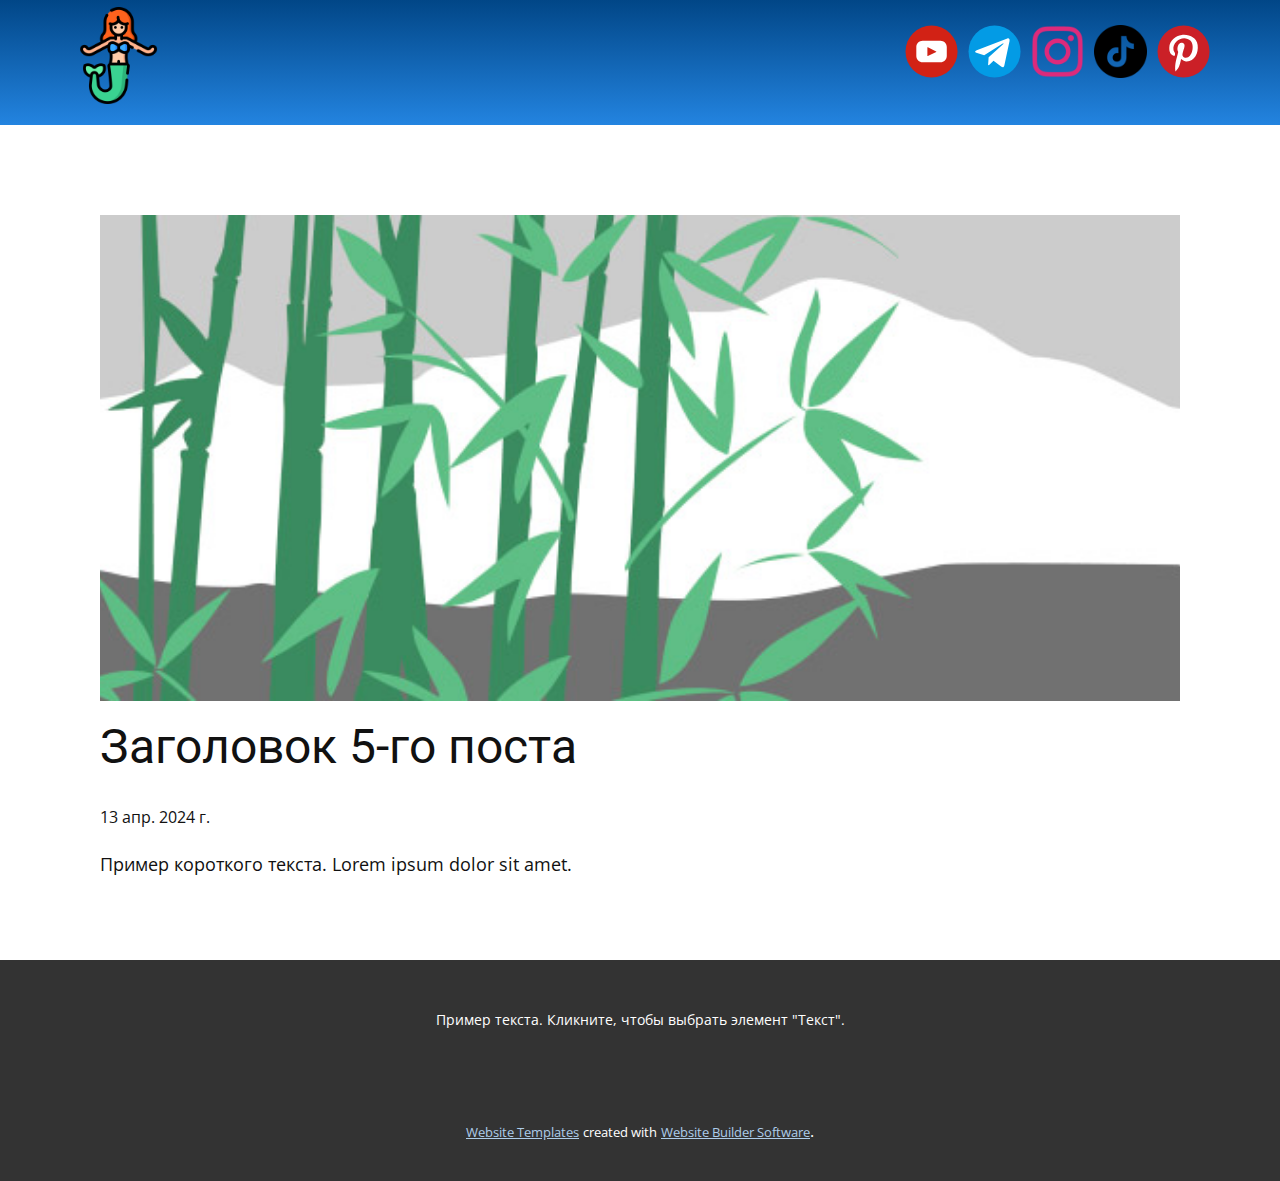
<file: blog/пост-4.html>
<!DOCTYPE html>
<html style="font-size: 16px;" lang="ru"><head>
    <meta name="viewport" content="width=device-width, initial-scale=1.0">
    <meta charset="utf-8">
    <meta name="keywords" content="Заголовок 1-го поста">
    <meta name="description" content="">
    <title>Заголовок 5-го поста</title>
    <link rel="stylesheet" href="../nicepage.css" media="screen">
<link rel="stylesheet" href="../Post-Template.css" media="screen">
    <script class="u-script" type="text/javascript" src="../jquery.js" defer=""></script>
    <script class="u-script" type="text/javascript" src="../nicepage.js" defer=""></script>
    <meta name="generator" content="Nicepage 6.7.6, nicepage.com">
    <link id="u-theme-google-font" rel="stylesheet" href="https://fonts.googleapis.com/css?family=Roboto:100,100i,300,300i,400,400i,500,500i,700,700i,900,900i|Open+Sans:300,300i,400,400i,500,500i,600,600i,700,700i,800,800i">
    
    
    
    <script type="application/ld+json">{
		"@context": "http://schema.org",
		"@type": "Organization",
		"name": "",
		"logo": "images/mermaid.png",
		"sameAs": [
				"https://www.youtube.com/@arielkhz",
				"https://t.me/arielkhz",
				"https://www.instagram.com/arielkhz?igsh=MWpjdHRtMmgzNzV3dw%3D%3D&utm_source=qr",
				"https://www.tiktok.com/@arielkhz",
				"https://nl.pinterest.com/arielkhz"
		]
}</script>
    <meta name="theme-color" content="#478ac9">
  <meta data-intl-tel-input-cdn-path="intlTelInput/"></head>
  <body data-path-to-root="./" data-include-products="false" class="u-body u-xl-mode" data-lang="ru"><header class="u-align-center-sm u-align-center-xs u-clearfix u-gradient u-header u-header" id="sec-fe0e"><div class="u-clearfix u-sheet u-sheet-1">
        <a href="https://nicepage.com" class="u-image u-logo u-image-1" data-image-width="512" data-image-height="512">
          <img src="../images/mermaid.png" class="u-logo-image u-logo-image-1">
        </a>
        <nav class="u-align-left u-menu u-menu-dropdown u-offcanvas u-menu-1">
          <div class="menu-collapse" style="font-size: 1rem;">
            <a class="u-button-style u-nav-link" href="#">
              <svg class="u-svg-link" preserveAspectRatio="xMidYMin slice" viewBox="0 0 302 302" style=""><use xmlns:xlink="http://www.w3.org/1999/xlink" xlink:href="#svg-8a8f"></use></svg>
              <svg xmlns="http://www.w3.org/2000/svg" xmlns:xlink="http://www.w3.org/1999/xlink" version="1.1" id="svg-8a8f" x="0px" y="0px" viewBox="0 0 302 302" style="enable-background:new 0 0 302 302;" xml:space="preserve" class="u-svg-content"><g><rect y="36" width="302" height="30"></rect><rect y="236" width="302" height="30"></rect><rect y="136" width="302" height="30"></rect>
</g><g></g><g></g><g></g><g></g><g></g><g></g><g></g><g></g><g></g><g></g><g></g><g></g><g></g><g></g><g></g></svg>
            </a>
          </div>
          <div class="u-custom-menu u-nav-container"></div>
          <div class="u-custom-menu u-nav-container-collapse">
            <div class="u-align-center u-black u-container-style u-inner-container-layout u-opacity u-opacity-95 u-sidenav">
              <div class="u-sidenav-overflow">
                <div class="u-menu-close"></div>
                <ul class="u-align-center u-nav u-popupmenu-items u-unstyled u-nav-1"><li class="u-nav-item"><a class="u-button-style u-nav-link" href="../Главная.html">Главная</a>
</li><li class="u-nav-item"><a class="u-button-style u-nav-link" href="../О-нас.html">О нас</a>
</li><li class="u-nav-item"><a class="u-button-style u-nav-link" href="../Контакты.html">Контакты</a>
</li></ul>
              </div>
            </div>
            <div class="u-black u-menu-overlay u-opacity u-opacity-70"></div>
          </div>
        </nav>
        <div class="u-social-icons u-spacing-10 u-social-icons-1">
          <a class="u-social-url" target="_blank" data-type="YouTube" title="youtube" href="https://www.youtube.com/@arielkhz"><span class="u-icon u-social-icon u-social-youtube u-icon-1"><svg class="u-svg-link" preserveAspectRatio="xMidYMin slice" viewBox="0 0 112 112" style=""><use xmlns:xlink="http://www.w3.org/1999/xlink" xlink:href="#svg-2f35"></use></svg><svg class="u-svg-content" viewBox="0 0 112 112" x="0" y="0" id="svg-2f35"><circle fill="currentColor" cx="56.1" cy="56.1" r="55"></circle><path fill="#FFFFFF" d="M74.9,33.3H37.3c-7.4,0-13.4,6-13.4,13.4v18.8c0,7.4,6,13.4,13.4,13.4h37.6c7.4,0,13.4-6,13.4-13.4V46.7 C88.3,39.3,82.3,33.3,74.9,33.3L74.9,33.3z M65.9,57l-17.6,8.4c-0.5,0.2-1-0.1-1-0.6V47.5c0-0.5,0.6-0.9,1-0.6l17.6,8.9 C66.4,56,66.4,56.8,65.9,57L65.9,57z"></path></svg></span>
          </a>
          <a class="u-social-url" target="_blank" data-type="Telegram" title="telegram" href="https://t.me/arielkhz"><span class="u-icon u-social-icon u-social-telegram u-icon-2"><svg class="u-svg-link" preserveAspectRatio="xMidYMin slice" viewBox="0 0 112 112" style=""><use xmlns:xlink="http://www.w3.org/1999/xlink" xlink:href="#svg-593b"></use></svg><svg class="u-svg-content" viewBox="0 0 112 112" x="0" y="0" id="svg-593b"><circle fill="currentColor" cx="56.1" cy="56.1" r="55"></circle><path fill="#FFFFFF" d="M18.4,53.2l64.7-24.9c3-1.1,5.6,0.7,4.7,5.3l0,0l-11,51.8c-0.8,3.7-3,4.6-6.1,2.8L53.9,75.8l-8.1,7.8
	c-0.9,0.9-1.7,1.6-3.4,1.6l1.2-17l31.1-28c1.4-1.2-0.3-1.9-2.1-0.7L34.2,63.7l-16.6-5.2C14,57.4,14,54.9,18.4,53.2L18.4,53.2z"></path></svg></span>
          </a>
          <a class="u-social-url" title="instagram" target="_blank" href="https://www.instagram.com/arielkhz?igsh=MWpjdHRtMmgzNzV3dw%3D%3D&amp;utm_source=qr"><span class="u-file-icon u-icon u-social-icon u-social-instagram u-icon-3"><img src="../images/15047337.png" alt=""></span>
          </a>
          <a class="u-social-url" target="_blank" data-type="Custom" title="tiktok" href="https://www.tiktok.com/@arielkhz"><span class="u-file-icon u-icon u-social-custom u-social-icon u-icon-4"><img src="../images/15047068.png" alt=""></span>
          </a>
          <a class="u-social-url" target="_blank" data-type="Pinterest" title="Pinterest" href="https://nl.pinterest.com/arielkhz"><span class="u-icon u-social-icon u-social-pinterest u-icon-5"><svg class="u-svg-link" preserveAspectRatio="xMidYMin slice" viewBox="0 0 112 112" style=""><use xmlns:xlink="http://www.w3.org/1999/xlink" xlink:href="#svg-01f3"></use></svg><svg class="u-svg-content" viewBox="0 0 112 112" x="0" y="0" id="svg-01f3"><circle fill="currentColor" cx="56.1" cy="56.1" r="55"></circle><path fill="#FFFFFF" d="M61.1,76.9c-4.7-0.3-6.7-2.7-10.3-5c-2,10.7-4.6,20.9-11.9,26.2c-2.2-16.1,3.3-28.2,5.9-41
      c-4.4-7.5,0.6-22.5,9.9-18.8c11.6,4.6-10,27.8,4.4,30.7C74.2,72,80.3,42.8,71,33.4C57.5,19.6,31.7,33,34.9,52.6
      c0.8,4.8,5.8,6.2,2,12.9c-8.7-1.9-11.2-8.8-10.9-17.8C26.5,32.8,39.3,22.5,52.2,21c16.3-1.9,31.6,5.9,33.7,21.2
      C88.2,59.5,78.6,78.2,61.1,76.9z"></path></svg></span>
          </a>
        </div>
      </div></header>
    <section class="u-align-center u-clearfix u-section-1" id="sec-a816">
      <div class="u-clearfix u-sheet u-valign-middle-md u-valign-middle-sm u-valign-middle-xs u-sheet-1"><!--post_details--><!--post_details_options_json--><!--{"source":""}--><!--/post_details_options_json--><!--blog_post-->
        <div class="u-container-style u-expanded-width u-post-details u-post-details-1">
          <div class="u-container-layout u-valign-middle u-container-layout-1"><!--blog_post_image-->
            <img alt="" class="u-blog-control u-expanded-width u-image u-image-default u-image-1" src="../images/68f64b9d.jpeg"><!--/blog_post_image--><!--blog_post_header-->
            <h2 class="u-blog-control u-text u-text-1">Заголовок 5-го поста</h2><!--/blog_post_header--><!--blog_post_metadata-->
            <div class="u-blog-control u-metadata u-metadata-1"><!--blog_post_metadata_date-->
              <span class="u-meta-date u-meta-icon">13 апр. 2024 г.</span><!--/blog_post_metadata_date--><!--blog_post_metadata_category-->
              <!--/blog_post_metadata_category--><!--blog_post_metadata_comments-->
              <!--/blog_post_metadata_comments-->
            </div><!--/blog_post_metadata--><!--blog_post_content-->
            <div class="u-align-justify u-blog-control u-post-content u-text u-text-2 fr-view">
  Пример короткого текста. Lorem ipsum dolor sit amet.
  </div><!--/blog_post_content-->
          </div>
        </div><!--/blog_post--><!--/post_details-->
      </div>
    </section>
    
    
    
    <footer class="u-align-center u-clearfix u-footer u-grey-80 u-footer" id="sec-68fe"><div class="u-clearfix u-sheet u-sheet-1">
        <p class="u-small-text u-text u-text-variant u-text-1">Пример текста. Кликните, чтобы выбрать элемент "Текст".</p>
      </div></footer>
    <section class="u-backlink u-clearfix u-grey-80">
      <a class="u-link" href="https://nicepage.com/website-templates" target="_blank">
        <span>Website Templates</span>
      </a>
      <p class="u-text">
        <span>created with</span>
      </p>
      <a class="u-link" href="" target="_blank">
        <span>Website Builder Software</span>
      </a>. 
    </section>
  
</body></html>
</file>
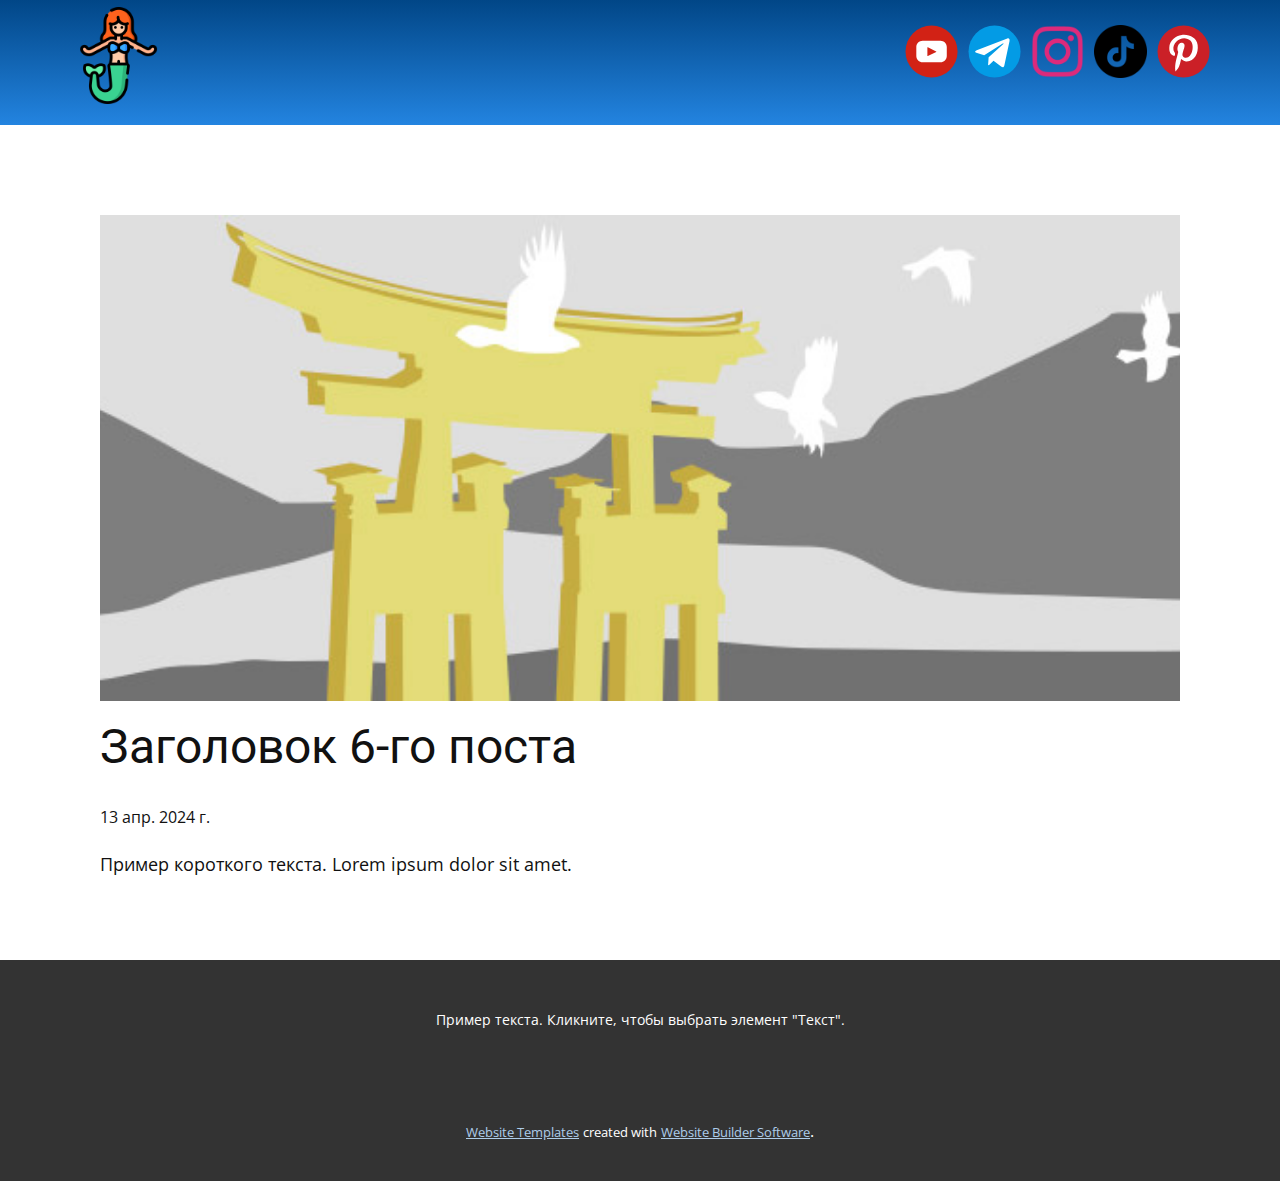
<file: blog/пост-5.html>
<!DOCTYPE html>
<html style="font-size: 16px;" lang="ru"><head>
    <meta name="viewport" content="width=device-width, initial-scale=1.0">
    <meta charset="utf-8">
    <meta name="keywords" content="Заголовок 1-го поста">
    <meta name="description" content="">
    <title>Заголовок 6-го поста</title>
    <link rel="stylesheet" href="../nicepage.css" media="screen">
<link rel="stylesheet" href="../Post-Template.css" media="screen">
    <script class="u-script" type="text/javascript" src="../jquery.js" defer=""></script>
    <script class="u-script" type="text/javascript" src="../nicepage.js" defer=""></script>
    <meta name="generator" content="Nicepage 6.7.6, nicepage.com">
    <link id="u-theme-google-font" rel="stylesheet" href="https://fonts.googleapis.com/css?family=Roboto:100,100i,300,300i,400,400i,500,500i,700,700i,900,900i|Open+Sans:300,300i,400,400i,500,500i,600,600i,700,700i,800,800i">
    
    
    
    <script type="application/ld+json">{
		"@context": "http://schema.org",
		"@type": "Organization",
		"name": "",
		"logo": "images/mermaid.png",
		"sameAs": [
				"https://www.youtube.com/@arielkhz",
				"https://t.me/arielkhz",
				"https://www.instagram.com/arielkhz?igsh=MWpjdHRtMmgzNzV3dw%3D%3D&utm_source=qr",
				"https://www.tiktok.com/@arielkhz",
				"https://nl.pinterest.com/arielkhz"
		]
}</script>
    <meta name="theme-color" content="#478ac9">
  <meta data-intl-tel-input-cdn-path="intlTelInput/"></head>
  <body data-path-to-root="./" data-include-products="false" class="u-body u-xl-mode" data-lang="ru"><header class="u-align-center-sm u-align-center-xs u-clearfix u-gradient u-header u-header" id="sec-fe0e"><div class="u-clearfix u-sheet u-sheet-1">
        <a href="https://nicepage.com" class="u-image u-logo u-image-1" data-image-width="512" data-image-height="512">
          <img src="../images/mermaid.png" class="u-logo-image u-logo-image-1">
        </a>
        <nav class="u-align-left u-menu u-menu-dropdown u-offcanvas u-menu-1">
          <div class="menu-collapse" style="font-size: 1rem;">
            <a class="u-button-style u-nav-link" href="#">
              <svg class="u-svg-link" preserveAspectRatio="xMidYMin slice" viewBox="0 0 302 302" style=""><use xmlns:xlink="http://www.w3.org/1999/xlink" xlink:href="#svg-8a8f"></use></svg>
              <svg xmlns="http://www.w3.org/2000/svg" xmlns:xlink="http://www.w3.org/1999/xlink" version="1.1" id="svg-8a8f" x="0px" y="0px" viewBox="0 0 302 302" style="enable-background:new 0 0 302 302;" xml:space="preserve" class="u-svg-content"><g><rect y="36" width="302" height="30"></rect><rect y="236" width="302" height="30"></rect><rect y="136" width="302" height="30"></rect>
</g><g></g><g></g><g></g><g></g><g></g><g></g><g></g><g></g><g></g><g></g><g></g><g></g><g></g><g></g><g></g></svg>
            </a>
          </div>
          <div class="u-custom-menu u-nav-container"></div>
          <div class="u-custom-menu u-nav-container-collapse">
            <div class="u-align-center u-black u-container-style u-inner-container-layout u-opacity u-opacity-95 u-sidenav">
              <div class="u-sidenav-overflow">
                <div class="u-menu-close"></div>
                <ul class="u-align-center u-nav u-popupmenu-items u-unstyled u-nav-1"><li class="u-nav-item"><a class="u-button-style u-nav-link" href="../Главная.html">Главная</a>
</li><li class="u-nav-item"><a class="u-button-style u-nav-link" href="../О-нас.html">О нас</a>
</li><li class="u-nav-item"><a class="u-button-style u-nav-link" href="../Контакты.html">Контакты</a>
</li></ul>
              </div>
            </div>
            <div class="u-black u-menu-overlay u-opacity u-opacity-70"></div>
          </div>
        </nav>
        <div class="u-social-icons u-spacing-10 u-social-icons-1">
          <a class="u-social-url" target="_blank" data-type="YouTube" title="youtube" href="https://www.youtube.com/@arielkhz"><span class="u-icon u-social-icon u-social-youtube u-icon-1"><svg class="u-svg-link" preserveAspectRatio="xMidYMin slice" viewBox="0 0 112 112" style=""><use xmlns:xlink="http://www.w3.org/1999/xlink" xlink:href="#svg-2f35"></use></svg><svg class="u-svg-content" viewBox="0 0 112 112" x="0" y="0" id="svg-2f35"><circle fill="currentColor" cx="56.1" cy="56.1" r="55"></circle><path fill="#FFFFFF" d="M74.9,33.3H37.3c-7.4,0-13.4,6-13.4,13.4v18.8c0,7.4,6,13.4,13.4,13.4h37.6c7.4,0,13.4-6,13.4-13.4V46.7 C88.3,39.3,82.3,33.3,74.9,33.3L74.9,33.3z M65.9,57l-17.6,8.4c-0.5,0.2-1-0.1-1-0.6V47.5c0-0.5,0.6-0.9,1-0.6l17.6,8.9 C66.4,56,66.4,56.8,65.9,57L65.9,57z"></path></svg></span>
          </a>
          <a class="u-social-url" target="_blank" data-type="Telegram" title="telegram" href="https://t.me/arielkhz"><span class="u-icon u-social-icon u-social-telegram u-icon-2"><svg class="u-svg-link" preserveAspectRatio="xMidYMin slice" viewBox="0 0 112 112" style=""><use xmlns:xlink="http://www.w3.org/1999/xlink" xlink:href="#svg-593b"></use></svg><svg class="u-svg-content" viewBox="0 0 112 112" x="0" y="0" id="svg-593b"><circle fill="currentColor" cx="56.1" cy="56.1" r="55"></circle><path fill="#FFFFFF" d="M18.4,53.2l64.7-24.9c3-1.1,5.6,0.7,4.7,5.3l0,0l-11,51.8c-0.8,3.7-3,4.6-6.1,2.8L53.9,75.8l-8.1,7.8
	c-0.9,0.9-1.7,1.6-3.4,1.6l1.2-17l31.1-28c1.4-1.2-0.3-1.9-2.1-0.7L34.2,63.7l-16.6-5.2C14,57.4,14,54.9,18.4,53.2L18.4,53.2z"></path></svg></span>
          </a>
          <a class="u-social-url" title="instagram" target="_blank" href="https://www.instagram.com/arielkhz?igsh=MWpjdHRtMmgzNzV3dw%3D%3D&amp;utm_source=qr"><span class="u-file-icon u-icon u-social-icon u-social-instagram u-icon-3"><img src="../images/15047337.png" alt=""></span>
          </a>
          <a class="u-social-url" target="_blank" data-type="Custom" title="tiktok" href="https://www.tiktok.com/@arielkhz"><span class="u-file-icon u-icon u-social-custom u-social-icon u-icon-4"><img src="../images/15047068.png" alt=""></span>
          </a>
          <a class="u-social-url" target="_blank" data-type="Pinterest" title="Pinterest" href="https://nl.pinterest.com/arielkhz"><span class="u-icon u-social-icon u-social-pinterest u-icon-5"><svg class="u-svg-link" preserveAspectRatio="xMidYMin slice" viewBox="0 0 112 112" style=""><use xmlns:xlink="http://www.w3.org/1999/xlink" xlink:href="#svg-01f3"></use></svg><svg class="u-svg-content" viewBox="0 0 112 112" x="0" y="0" id="svg-01f3"><circle fill="currentColor" cx="56.1" cy="56.1" r="55"></circle><path fill="#FFFFFF" d="M61.1,76.9c-4.7-0.3-6.7-2.7-10.3-5c-2,10.7-4.6,20.9-11.9,26.2c-2.2-16.1,3.3-28.2,5.9-41
      c-4.4-7.5,0.6-22.5,9.9-18.8c11.6,4.6-10,27.8,4.4,30.7C74.2,72,80.3,42.8,71,33.4C57.5,19.6,31.7,33,34.9,52.6
      c0.8,4.8,5.8,6.2,2,12.9c-8.7-1.9-11.2-8.8-10.9-17.8C26.5,32.8,39.3,22.5,52.2,21c16.3-1.9,31.6,5.9,33.7,21.2
      C88.2,59.5,78.6,78.2,61.1,76.9z"></path></svg></span>
          </a>
        </div>
      </div></header>
    <section class="u-align-center u-clearfix u-section-1" id="sec-a816">
      <div class="u-clearfix u-sheet u-valign-middle-md u-valign-middle-sm u-valign-middle-xs u-sheet-1"><!--post_details--><!--post_details_options_json--><!--{"source":""}--><!--/post_details_options_json--><!--blog_post-->
        <div class="u-container-style u-expanded-width u-post-details u-post-details-1">
          <div class="u-container-layout u-valign-middle u-container-layout-1"><!--blog_post_image-->
            <img alt="" class="u-blog-control u-expanded-width u-image u-image-default u-image-1" src="../images/8ad73f3c.jpeg"><!--/blog_post_image--><!--blog_post_header-->
            <h2 class="u-blog-control u-text u-text-1">Заголовок 6-го поста</h2><!--/blog_post_header--><!--blog_post_metadata-->
            <div class="u-blog-control u-metadata u-metadata-1"><!--blog_post_metadata_date-->
              <span class="u-meta-date u-meta-icon">13 апр. 2024 г.</span><!--/blog_post_metadata_date--><!--blog_post_metadata_category-->
              <!--/blog_post_metadata_category--><!--blog_post_metadata_comments-->
              <!--/blog_post_metadata_comments-->
            </div><!--/blog_post_metadata--><!--blog_post_content-->
            <div class="u-align-justify u-blog-control u-post-content u-text u-text-2 fr-view">
  Пример короткого текста. Lorem ipsum dolor sit amet.
  </div><!--/blog_post_content-->
          </div>
        </div><!--/blog_post--><!--/post_details-->
      </div>
    </section>
    
    
    
    <footer class="u-align-center u-clearfix u-footer u-grey-80 u-footer" id="sec-68fe"><div class="u-clearfix u-sheet u-sheet-1">
        <p class="u-small-text u-text u-text-variant u-text-1">Пример текста. Кликните, чтобы выбрать элемент "Текст".</p>
      </div></footer>
    <section class="u-backlink u-clearfix u-grey-80">
      <a class="u-link" href="https://nicepage.com/website-templates" target="_blank">
        <span>Website Templates</span>
      </a>
      <p class="u-text">
        <span>created with</span>
      </p>
      <a class="u-link" href="" target="_blank">
        <span>Website Builder Software</span>
      </a>. 
    </section>
  
</body></html>
</file>
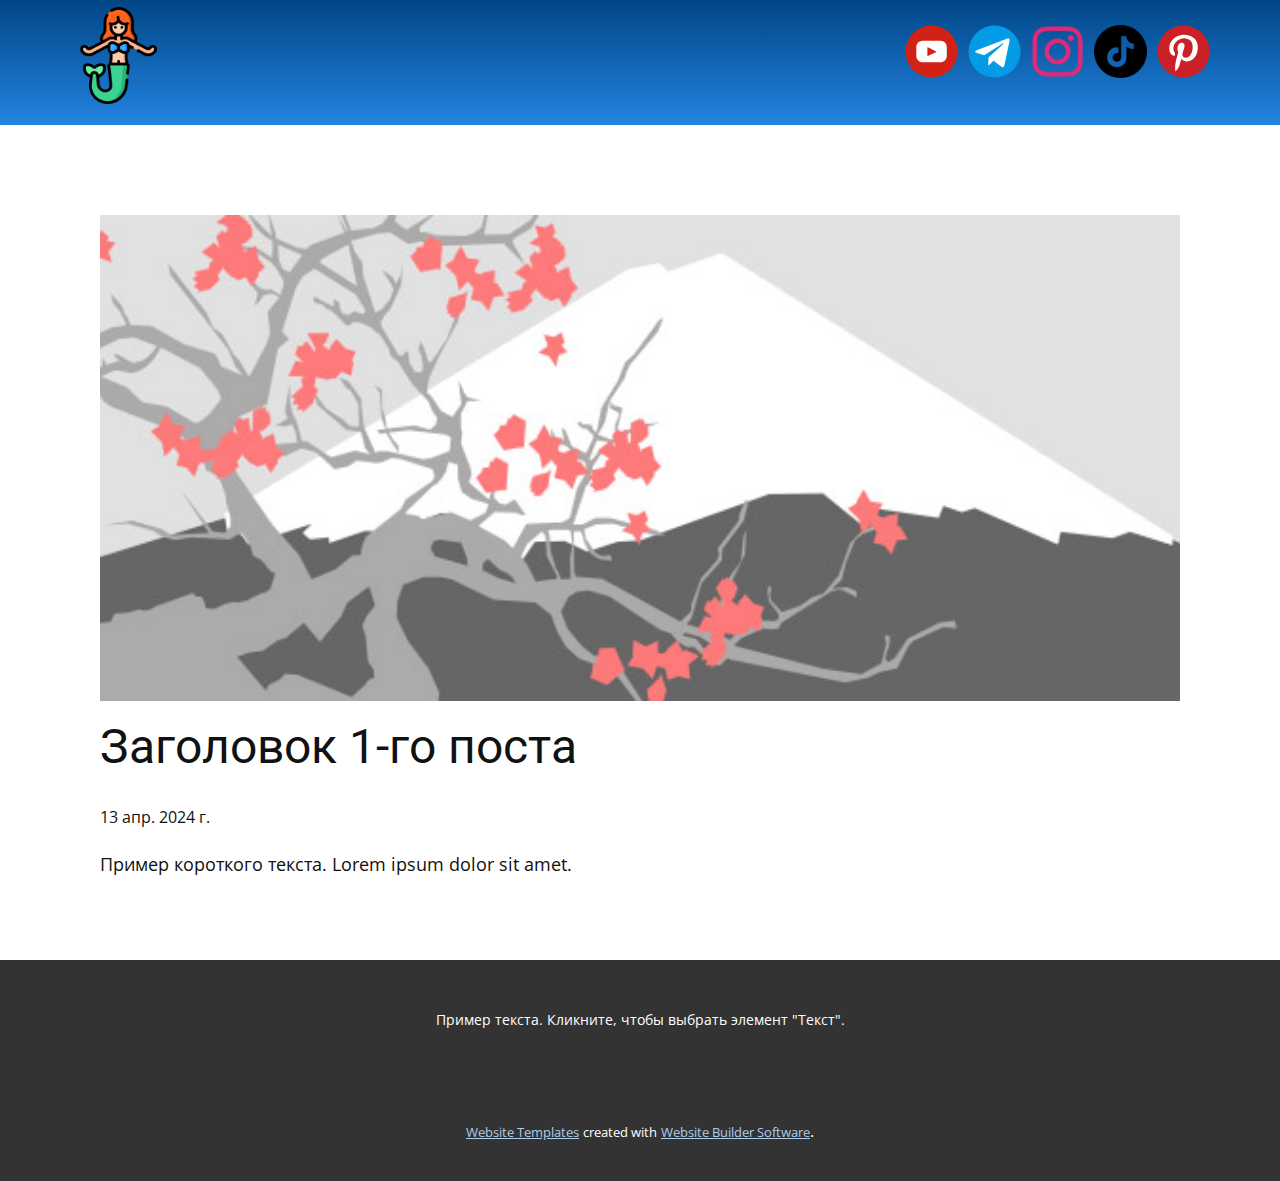
<file: blog/пост.html>
<!DOCTYPE html>
<html style="font-size: 16px;" lang="ru"><head>
    <meta name="viewport" content="width=device-width, initial-scale=1.0">
    <meta charset="utf-8">
    <meta name="keywords" content="Заголовок 1-го поста">
    <meta name="description" content="">
    <title>Заголовок 1-го поста</title>
    <link rel="stylesheet" href="../nicepage.css" media="screen">
<link rel="stylesheet" href="../Post-Template.css" media="screen">
    <script class="u-script" type="text/javascript" src="../jquery.js" defer=""></script>
    <script class="u-script" type="text/javascript" src="../nicepage.js" defer=""></script>
    <meta name="generator" content="Nicepage 6.7.6, nicepage.com">
    <link id="u-theme-google-font" rel="stylesheet" href="https://fonts.googleapis.com/css?family=Roboto:100,100i,300,300i,400,400i,500,500i,700,700i,900,900i|Open+Sans:300,300i,400,400i,500,500i,600,600i,700,700i,800,800i">
    
    
    
    <script type="application/ld+json">{
		"@context": "http://schema.org",
		"@type": "Organization",
		"name": "",
		"logo": "images/mermaid.png",
		"sameAs": [
				"https://www.youtube.com/@arielkhz",
				"https://t.me/arielkhz",
				"https://www.instagram.com/arielkhz?igsh=MWpjdHRtMmgzNzV3dw%3D%3D&utm_source=qr",
				"https://www.tiktok.com/@arielkhz",
				"https://nl.pinterest.com/arielkhz"
		]
}</script>
    <meta name="theme-color" content="#478ac9">
  <meta data-intl-tel-input-cdn-path="intlTelInput/"></head>
  <body data-path-to-root="./" data-include-products="false" class="u-body u-xl-mode" data-lang="ru"><header class="u-align-center-sm u-align-center-xs u-clearfix u-gradient u-header u-header" id="sec-fe0e"><div class="u-clearfix u-sheet u-sheet-1">
        <a href="https://nicepage.com" class="u-image u-logo u-image-1" data-image-width="512" data-image-height="512">
          <img src="../images/mermaid.png" class="u-logo-image u-logo-image-1">
        </a>
        <nav class="u-align-left u-menu u-menu-dropdown u-offcanvas u-menu-1">
          <div class="menu-collapse" style="font-size: 1rem;">
            <a class="u-button-style u-nav-link" href="#">
              <svg class="u-svg-link" preserveAspectRatio="xMidYMin slice" viewBox="0 0 302 302" style=""><use xmlns:xlink="http://www.w3.org/1999/xlink" xlink:href="#svg-8a8f"></use></svg>
              <svg xmlns="http://www.w3.org/2000/svg" xmlns:xlink="http://www.w3.org/1999/xlink" version="1.1" id="svg-8a8f" x="0px" y="0px" viewBox="0 0 302 302" style="enable-background:new 0 0 302 302;" xml:space="preserve" class="u-svg-content"><g><rect y="36" width="302" height="30"></rect><rect y="236" width="302" height="30"></rect><rect y="136" width="302" height="30"></rect>
</g><g></g><g></g><g></g><g></g><g></g><g></g><g></g><g></g><g></g><g></g><g></g><g></g><g></g><g></g><g></g></svg>
            </a>
          </div>
          <div class="u-custom-menu u-nav-container"></div>
          <div class="u-custom-menu u-nav-container-collapse">
            <div class="u-align-center u-black u-container-style u-inner-container-layout u-opacity u-opacity-95 u-sidenav">
              <div class="u-sidenav-overflow">
                <div class="u-menu-close"></div>
                <ul class="u-align-center u-nav u-popupmenu-items u-unstyled u-nav-1"><li class="u-nav-item"><a class="u-button-style u-nav-link" href="../Главная.html">Главная</a>
</li><li class="u-nav-item"><a class="u-button-style u-nav-link" href="../О-нас.html">О нас</a>
</li><li class="u-nav-item"><a class="u-button-style u-nav-link" href="../Контакты.html">Контакты</a>
</li></ul>
              </div>
            </div>
            <div class="u-black u-menu-overlay u-opacity u-opacity-70"></div>
          </div>
        </nav>
        <div class="u-social-icons u-spacing-10 u-social-icons-1">
          <a class="u-social-url" target="_blank" data-type="YouTube" title="youtube" href="https://www.youtube.com/@arielkhz"><span class="u-icon u-social-icon u-social-youtube u-icon-1"><svg class="u-svg-link" preserveAspectRatio="xMidYMin slice" viewBox="0 0 112 112" style=""><use xmlns:xlink="http://www.w3.org/1999/xlink" xlink:href="#svg-2f35"></use></svg><svg class="u-svg-content" viewBox="0 0 112 112" x="0" y="0" id="svg-2f35"><circle fill="currentColor" cx="56.1" cy="56.1" r="55"></circle><path fill="#FFFFFF" d="M74.9,33.3H37.3c-7.4,0-13.4,6-13.4,13.4v18.8c0,7.4,6,13.4,13.4,13.4h37.6c7.4,0,13.4-6,13.4-13.4V46.7 C88.3,39.3,82.3,33.3,74.9,33.3L74.9,33.3z M65.9,57l-17.6,8.4c-0.5,0.2-1-0.1-1-0.6V47.5c0-0.5,0.6-0.9,1-0.6l17.6,8.9 C66.4,56,66.4,56.8,65.9,57L65.9,57z"></path></svg></span>
          </a>
          <a class="u-social-url" target="_blank" data-type="Telegram" title="telegram" href="https://t.me/arielkhz"><span class="u-icon u-social-icon u-social-telegram u-icon-2"><svg class="u-svg-link" preserveAspectRatio="xMidYMin slice" viewBox="0 0 112 112" style=""><use xmlns:xlink="http://www.w3.org/1999/xlink" xlink:href="#svg-593b"></use></svg><svg class="u-svg-content" viewBox="0 0 112 112" x="0" y="0" id="svg-593b"><circle fill="currentColor" cx="56.1" cy="56.1" r="55"></circle><path fill="#FFFFFF" d="M18.4,53.2l64.7-24.9c3-1.1,5.6,0.7,4.7,5.3l0,0l-11,51.8c-0.8,3.7-3,4.6-6.1,2.8L53.9,75.8l-8.1,7.8
	c-0.9,0.9-1.7,1.6-3.4,1.6l1.2-17l31.1-28c1.4-1.2-0.3-1.9-2.1-0.7L34.2,63.7l-16.6-5.2C14,57.4,14,54.9,18.4,53.2L18.4,53.2z"></path></svg></span>
          </a>
          <a class="u-social-url" title="instagram" target="_blank" href="https://www.instagram.com/arielkhz?igsh=MWpjdHRtMmgzNzV3dw%3D%3D&amp;utm_source=qr"><span class="u-file-icon u-icon u-social-icon u-social-instagram u-icon-3"><img src="../images/15047337.png" alt=""></span>
          </a>
          <a class="u-social-url" target="_blank" data-type="Custom" title="tiktok" href="https://www.tiktok.com/@arielkhz"><span class="u-file-icon u-icon u-social-custom u-social-icon u-icon-4"><img src="../images/15047068.png" alt=""></span>
          </a>
          <a class="u-social-url" target="_blank" data-type="Pinterest" title="Pinterest" href="https://nl.pinterest.com/arielkhz"><span class="u-icon u-social-icon u-social-pinterest u-icon-5"><svg class="u-svg-link" preserveAspectRatio="xMidYMin slice" viewBox="0 0 112 112" style=""><use xmlns:xlink="http://www.w3.org/1999/xlink" xlink:href="#svg-01f3"></use></svg><svg class="u-svg-content" viewBox="0 0 112 112" x="0" y="0" id="svg-01f3"><circle fill="currentColor" cx="56.1" cy="56.1" r="55"></circle><path fill="#FFFFFF" d="M61.1,76.9c-4.7-0.3-6.7-2.7-10.3-5c-2,10.7-4.6,20.9-11.9,26.2c-2.2-16.1,3.3-28.2,5.9-41
      c-4.4-7.5,0.6-22.5,9.9-18.8c11.6,4.6-10,27.8,4.4,30.7C74.2,72,80.3,42.8,71,33.4C57.5,19.6,31.7,33,34.9,52.6
      c0.8,4.8,5.8,6.2,2,12.9c-8.7-1.9-11.2-8.8-10.9-17.8C26.5,32.8,39.3,22.5,52.2,21c16.3-1.9,31.6,5.9,33.7,21.2
      C88.2,59.5,78.6,78.2,61.1,76.9z"></path></svg></span>
          </a>
        </div>
      </div></header>
    <section class="u-align-center u-clearfix u-section-1" id="sec-a816">
      <div class="u-clearfix u-sheet u-valign-middle-md u-valign-middle-sm u-valign-middle-xs u-sheet-1"><!--post_details--><!--post_details_options_json--><!--{"source":""}--><!--/post_details_options_json--><!--blog_post-->
        <div class="u-container-style u-expanded-width u-post-details u-post-details-1">
          <div class="u-container-layout u-valign-middle u-container-layout-1"><!--blog_post_image-->
            <img alt="" class="u-blog-control u-expanded-width u-image u-image-default u-image-1" src="../images/0fd3416c.jpeg"><!--/blog_post_image--><!--blog_post_header-->
            <h2 class="u-blog-control u-text u-text-1">Заголовок 1-го поста</h2><!--/blog_post_header--><!--blog_post_metadata-->
            <div class="u-blog-control u-metadata u-metadata-1"><!--blog_post_metadata_date-->
              <span class="u-meta-date u-meta-icon">13 апр. 2024 г.</span><!--/blog_post_metadata_date--><!--blog_post_metadata_category-->
              <!--/blog_post_metadata_category--><!--blog_post_metadata_comments-->
              <!--/blog_post_metadata_comments-->
            </div><!--/blog_post_metadata--><!--blog_post_content-->
            <div class="u-align-justify u-blog-control u-post-content u-text u-text-2 fr-view">
  Пример короткого текста. Lorem ipsum dolor sit amet.
  </div><!--/blog_post_content-->
          </div>
        </div><!--/blog_post--><!--/post_details-->
      </div>
    </section>
    
    
    
    <footer class="u-align-center u-clearfix u-footer u-grey-80 u-footer" id="sec-68fe"><div class="u-clearfix u-sheet u-sheet-1">
        <p class="u-small-text u-text u-text-variant u-text-1">Пример текста. Кликните, чтобы выбрать элемент "Текст".</p>
      </div></footer>
    <section class="u-backlink u-clearfix u-grey-80">
      <a class="u-link" href="https://nicepage.com/website-templates" target="_blank">
        <span>Website Templates</span>
      </a>
      <p class="u-text">
        <span>created with</span>
      </p>
      <a class="u-link" href="" target="_blank">
        <span>Website Builder Software</span>
      </a>. 
    </section>
  
</body></html>
</file>
